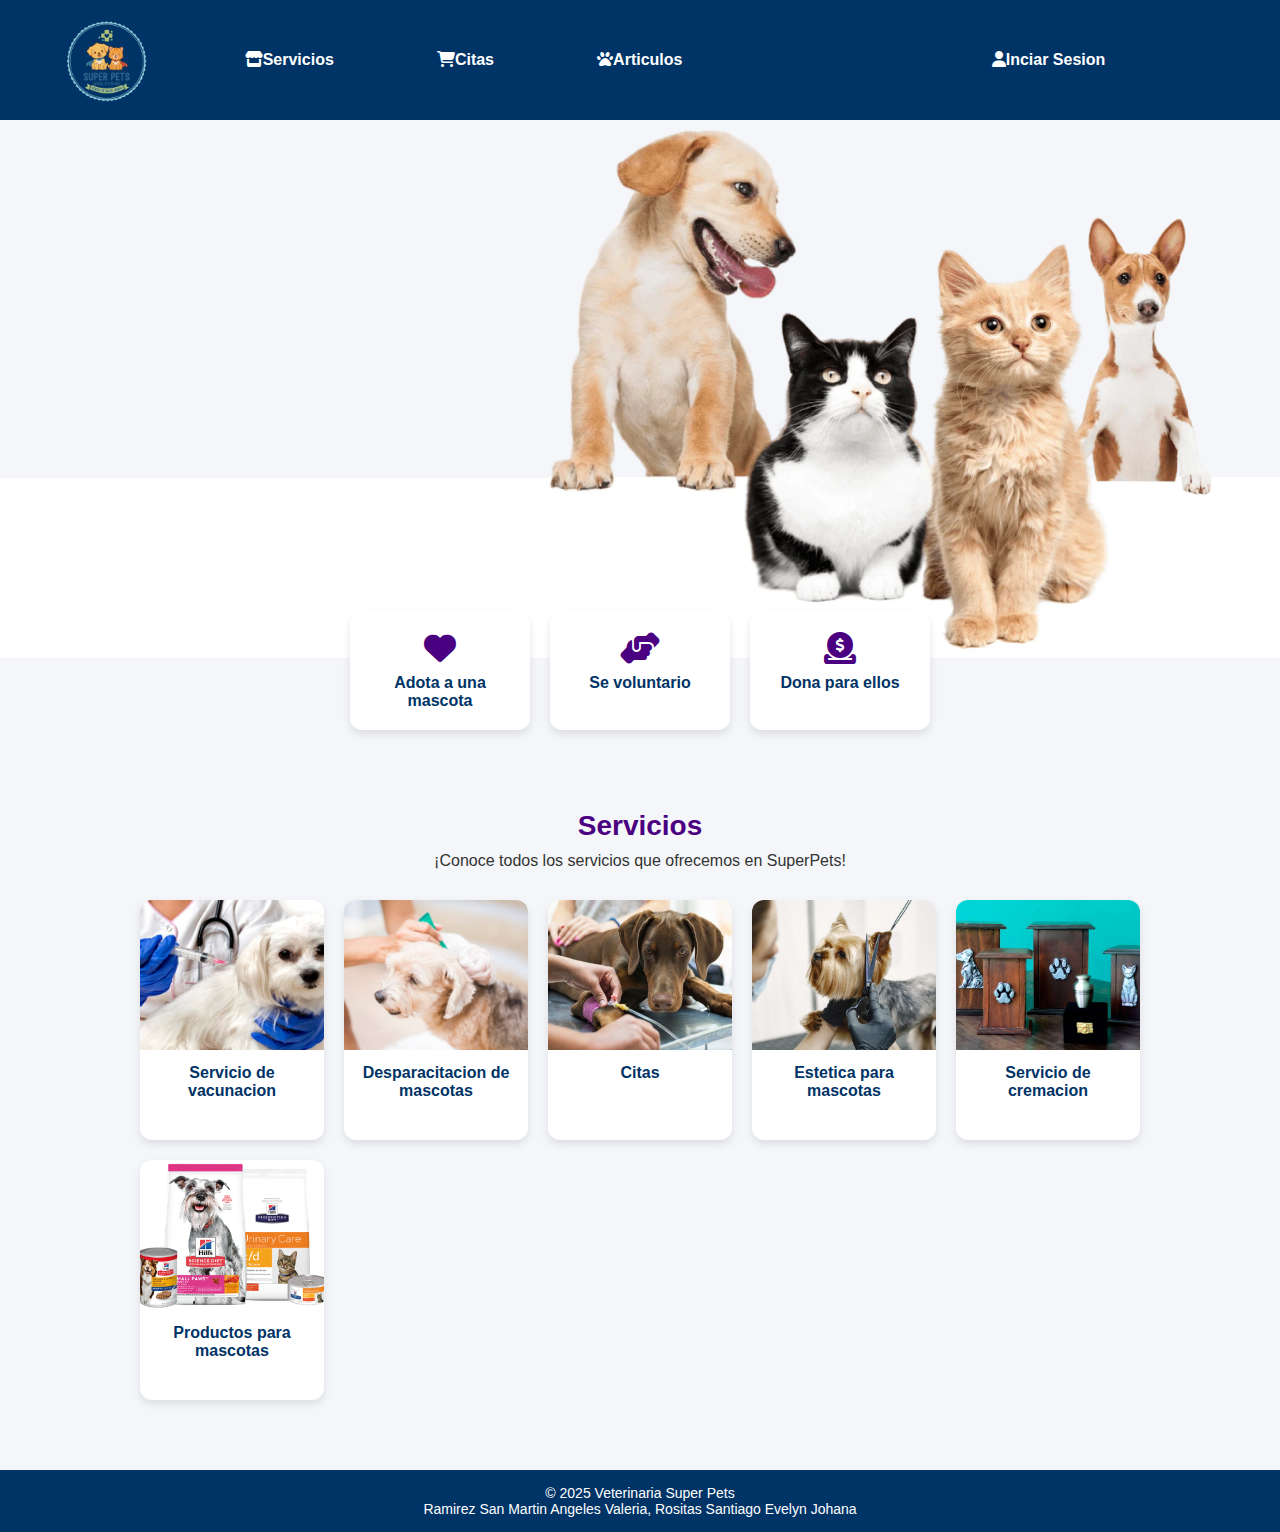
<file: Vista/index.html>
<!DOCTYPE html>
<html lang="es">
<head>
  <meta charset="UTF-8">
  <meta name="viewport" content="width=device-width, initial-scale=1.0">
  <title>Find Your Pet</title>
 <link rel="stylesheet" href="../Vista/CSS/index.css">
 <link rel="stylesheet" href= "https://cdnjs.cloudflare.com/ajax/libs/font-awesome/6.4.0/css/all.min.css">    
</head>
<body>

<!-- HEADER HERO -->
<header class="hero">
  <nav class="navbar">
<img src="../Vista/Imagenes/logo-sf.png" class="logo">
      <a href="../Vista/Paginas html/Servicios.html"><i class="fa-solid fa-store"></i>Servicios</a>
      <a href="../Vista/Paginas html/Citas.html"><i class="fa-solid fa-cart-shopping"></i>Citas</a>
      <a href="../Vista/Paginas html/Articulos.html"><i class="fa-solid fa-paw"></i>Articulos</a>   
      <a></a>
      <a></a>
      <a href="../Vista/Paginas html/sesion.html"><i class="fa-solid fa-user"></i>Inciar Sesion</a>
      <a></a>
  </nav>
</header>
<div>
 <img src="../Vista/Imagenes/sanivet-intro-1.jpg" class="banner"> 
</div>

<!-- ACTION CARDS -->
<section class="actions">
  <div class="action-card">
    <i class="fas fa-heart"></i>
    <p>Adota a una mascota</p>
  </div>
  <div class="action-card">
    <i class="fas fa-hands-helping"></i>
    <p>Se voluntario</p>
  </div>
  <div class="action-card">
    <i class="fas fa-donate"></i>
    <p>Dona para ellos</p>
  </div>
</section>

<!-- PET LIST -->
<section class="pets">
  <h2>Servicios</h2>
  <p>¡Conoce todos los servicios que ofrecemos en SuperPets!</p>
  <div class="pet-grid">
    <div class="pet-card"><img src="Imagenes/vacunacion.jpg"><p>Servicio de vacunacion</p></div>
    <div class="pet-card"><img src="Imagenes/desparasitacion.jpg"><p>Desparacitacion de mascotas</p></div>
    <div class="pet-card"><img src="Imagenes/citas.jpeg"><p>Citas</p></div>
    <div class="pet-card"><img src="Imagenes/estetica.jpg"><p>Estetica para mascotas</p></div>
    <div class="pet-card"><img src="Imagenes/cremacion.jpg"><p>Servicio de cremacion</p></div>
    <div class="pet-card"><img src="Imagenes/productos.png"><p>Productos para mascotas</p></div>
  </div>
</section>



<!-- FOOTER -->
<footer>

      <p>&copy; 2025 Veterinaria Super Pets</p>
   <p>Ramirez San Martin Angeles Valeria, Rositas Santiago Evelyn Johana</p>
    
  
</footer>



</body>
</html>
</file>
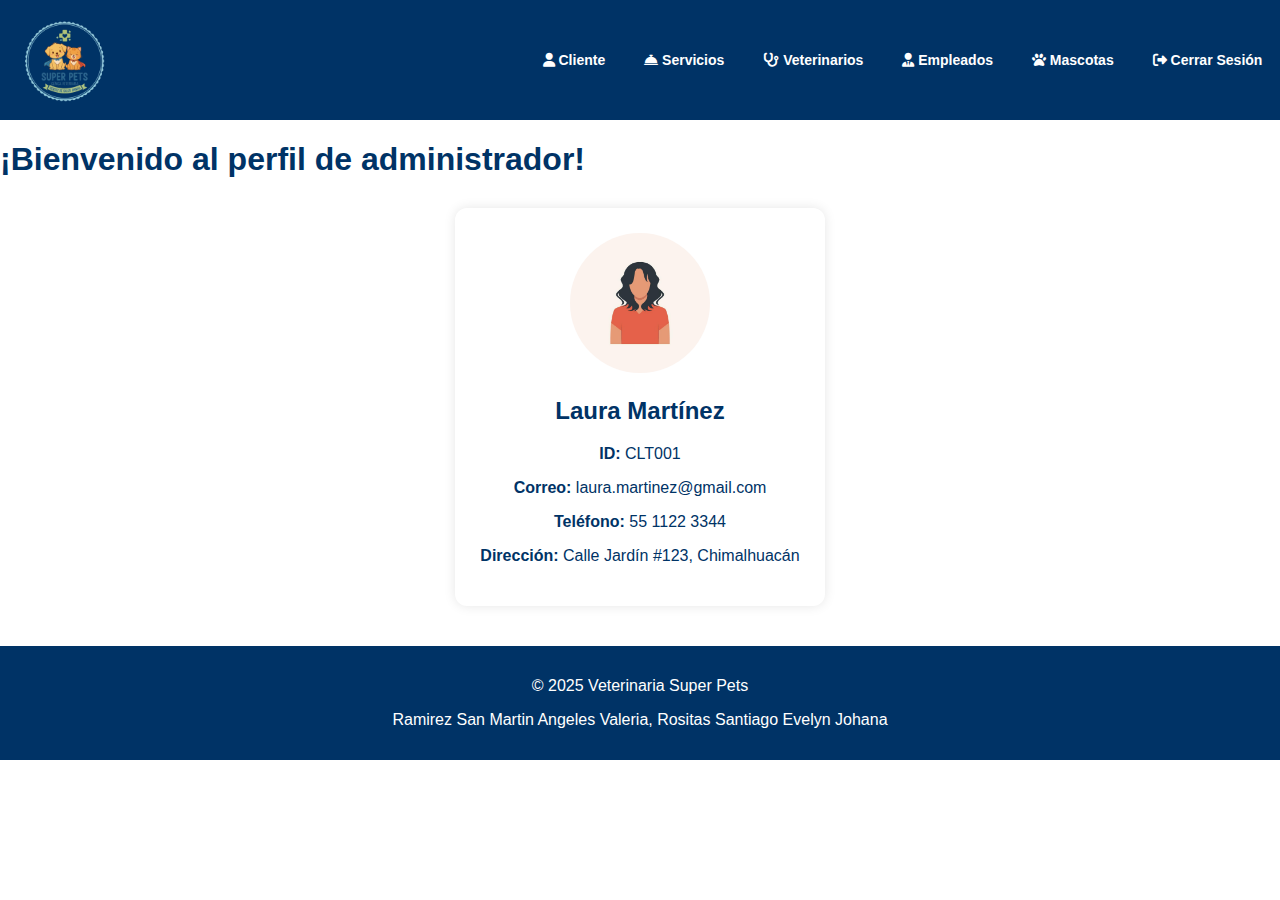
<file: Vista/Paginas html/administrador.html>
<!DOCTYPE html>
<html lang="es">
<head>
  <meta charset="UTF-8">
  <meta name="viewport" content="width=device-width, initial-scale=1.0">
  <title>Perfil Administrador</title>

  <!-- CSS SEPARADO -->
  <link rel="stylesheet" href="../CSS/administrador.css">

  <!-- ICONOS -->
  <link rel="stylesheet" href="https://cdnjs.cloudflare.com/ajax/libs/font-awesome/6.4.0/css/all.min.css">    
</head>
<body>

<!-- NAVBAR -->
<header>
  <nav class="navbar">
    <div class="menu-icon" onclick="toggleMenu()">
      <i class="fas fa-bars"></i>
    </div>
    
    <img src="../Imagenes/logo-sf.png" class="logo">

    <div class="nav-links" id="menu">
      <a href="../codigos php/mantener_cliente.php" target="_blank"><i class="fas fa-user"></i> Cliente</a>
      <a href="../codigos php/mantener_servicio.php" target="_blank"><i class="fas fa-concierge-bell"></i> Servicios</a>
      <a href="../codigos php/mantener_veterinario.php" target="_blank"><i class="fas fa-stethoscope"></i> Veterinarios</a>
      <a href="../codigos php/mantener_empleado.php" target="_blank"><i class="fas fa-user-tie"></i> Empleados</a>
      <a href="../codigos php/mantener_mascota.php" target="_blank"><i class="fa-solid fa-paw"></i> Mascotas</a>
      <a href="sesion.html" target="_blank"><i class="fa-solid fa-right-from-bracket"></i> Cerrar Sesión</a>
    </div>
  </nav>
</header>

<!-- HERO -->
<section class="hero">
  <h1>¡Bienvenido al perfil de administrador!</h1>
</section>



<!-- PERFIL ADMIN -->
<main class="profile-container">
  <div class="profile-card">
    <img src="../Imagenes/perfil.jpg" alt="Foto del cliente">
    <h2>Laura Martínez</h2>
    <p><strong>ID:</strong> CLT001</p>
    <p><strong>Correo:</strong> laura.martinez@gmail.com</p>
    <p><strong>Teléfono:</strong> 55 1122 3344</p>
    <p><strong>Dirección:</strong> Calle Jardín #123, Chimalhuacán</p>
  </div>
</main>

<!-- FOOTER -->
<footer>
  <p>&copy; 2025 Veterinaria Super Pets</p>
  <p>Ramirez San Martin Angeles Valeria, Rositas Santiago Evelyn Johana</p>
</footer>



<script>
  function toggleMenu() {
    const menu = document.getElementById('menu');
    menu.classList.toggle('active');
  }

</script>

</body>
</html>
</file>
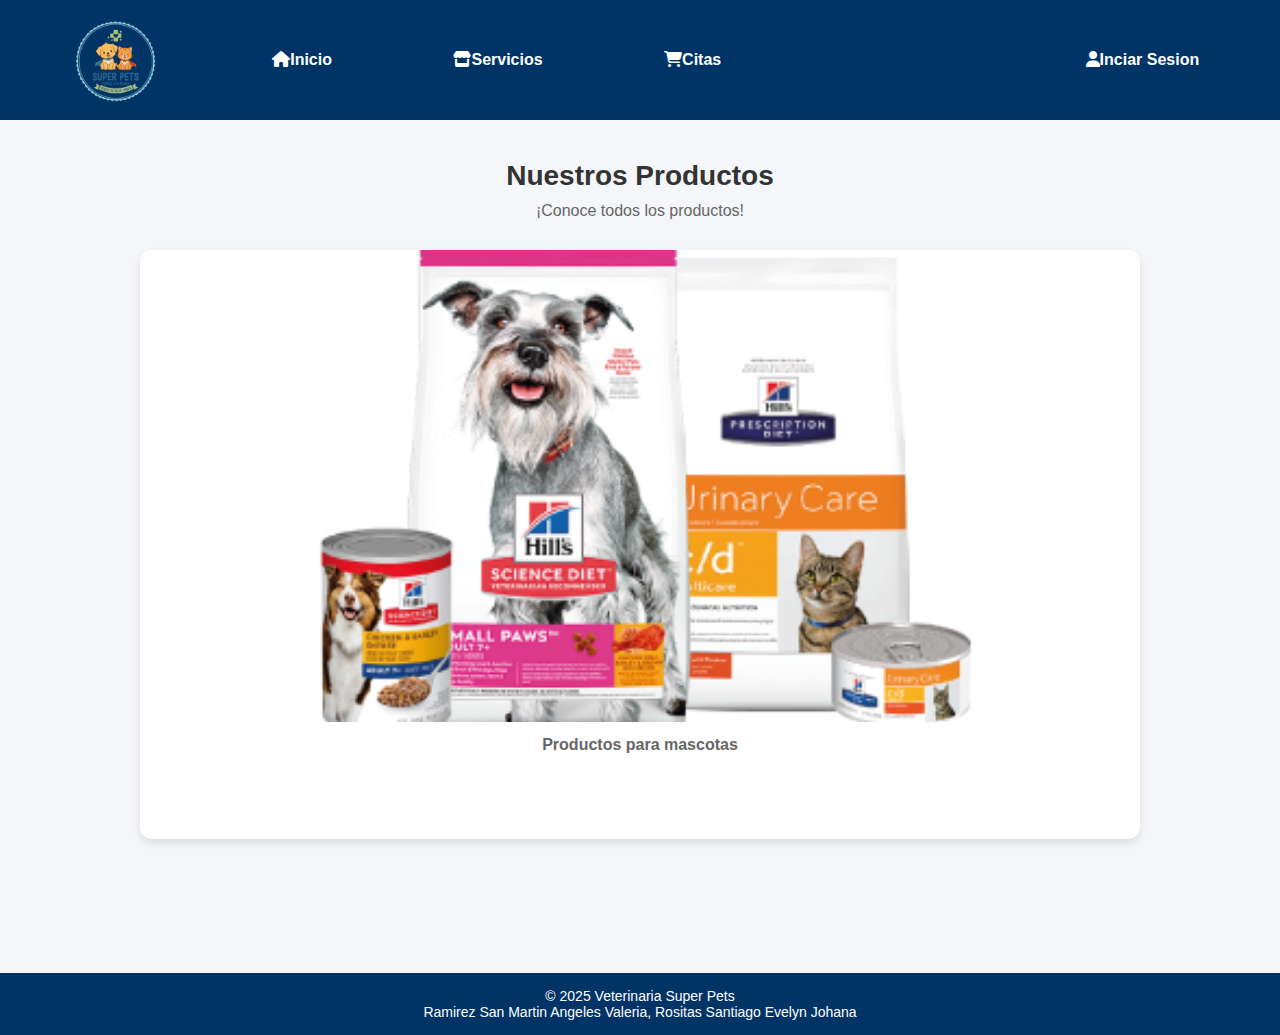
<file: Vista/Paginas html/Articulos.html>
<!DOCTYPE html>
<html lang="es">
<head>
  <meta charset="UTF-8">
  <meta name="viewport" content="width=device-width, initial-scale=1.0">
  <title>Find Your Pet</title>
 <link rel="stylesheet" href="../CSS/BarraNav.css">
 <link rel="stylesheet" href= "https://cdnjs.cloudflare.com/ajax/libs/font-awesome/6.4.0/css/all.min.css">    
</head>
<body>



<header class="hero">
  <nav class="navbar">
    <img src="../Imagenes/logo-sf.png" class="logo">
      <a href="../index.html"><i class="fa-solid fa-house"></i>Inicio</a>
      <a href="Servicios.html"><i class="fa-solid fa-store"></i>Servicios</a>
      <a href="Citas.html"><i class="fa-solid fa-cart-shopping"></i>Citas</a>
      <a></a>
      <a></a>
      <a href="sesion.html"><i class="fa-solid fa-user"></i>Inciar Sesion</a>
  </nav>
</header>


<section class="pets">
  <h2>Nuestros Productos</h2>
  <p>¡Conoce todos los productos!</p>
  <div class="pet-grid">
    <div class="pet-card"><img src="../Imagenes/productos.png"><p>Productos para mascotas</p></div>
    </div>
</section>

<br>
<br>
<br>


<footer>

      <p>&copy; 2025 Veterinaria Super Pets</p>
   <p>Ramirez San Martin Angeles Valeria, Rositas Santiago Evelyn Johana</p>
    
  
</footer>

</body>
</html>
</file>
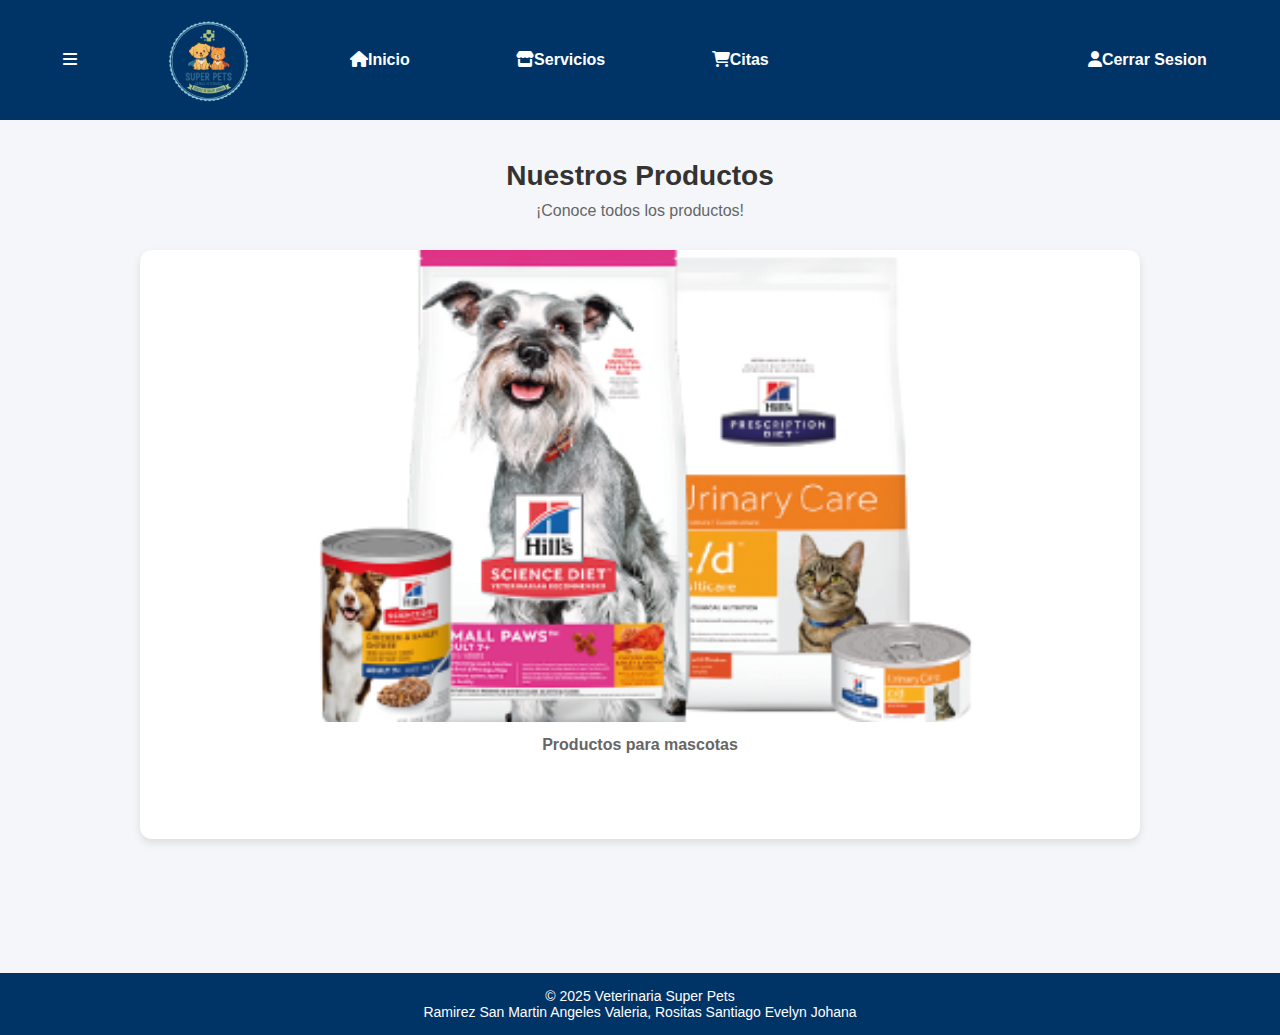
<file: Vista/Paginas html/Articulos_Cliente.html>
<!DOCTYPE html>
<html lang="es">
<head>
  <meta charset="UTF-8">
  <meta name="viewport" content="width=device-width, initial-scale=1.0">
  <title>Find Your Pet</title>
 <link rel="stylesheet" href="../CSS/BarraNav.css">
 <link rel="stylesheet" href= "https://cdnjs.cloudflare.com/ajax/libs/font-awesome/6.4.0/css/all.min.css">    
</head>
<body>



<header class="hero">
  <nav class="navbar">

     <div class="menu-icon" onclick="toggleMenu()">
      <i class="fas fa-bars"></i>
    </div>
   
    <img src="../Imagenes/logo-sf.png" class="logo">

      <a href="../cliente/perfil_cliente.php"><i class="fa-solid fa-house"></i>Inicio</a>
      <a href="../Paginas html/Servicios_Cliente.html"><i class="fa-solid fa-store"></i>Servicios</a>
      <a href="../Paginas html/Citas_Cliente.html"><i class="fa-solid fa-cart-shopping"></i>Citas</a>
      <a></a>
      <a></a>
      <a href="../Paginas html/sesion.html"><i class="fa-solid fa-user"></i>Cerrar Sesion</a>
  </nav>
</header>


<section class="pets">
  <h2>Nuestros Productos</h2>
  <p>¡Conoce todos los productos!</p>
  <div class="pet-grid">
    <div class="pet-card"><img src="../Imagenes/productos.png"><p>Productos para mascotas</p></div>
    </div>
</section>

<br>
<br>
<br>


<footer>

      <p>&copy; 2025 Veterinaria Super Pets</p>
   <p>Ramirez San Martin Angeles Valeria, Rositas Santiago Evelyn Johana</p>
    
  
</footer>

<script>
  function toggleMenu() {
    const menu = document.getElementById('menu');
    menu.classList.toggle('active');
  }
</script>

</body>
</html>
</file>
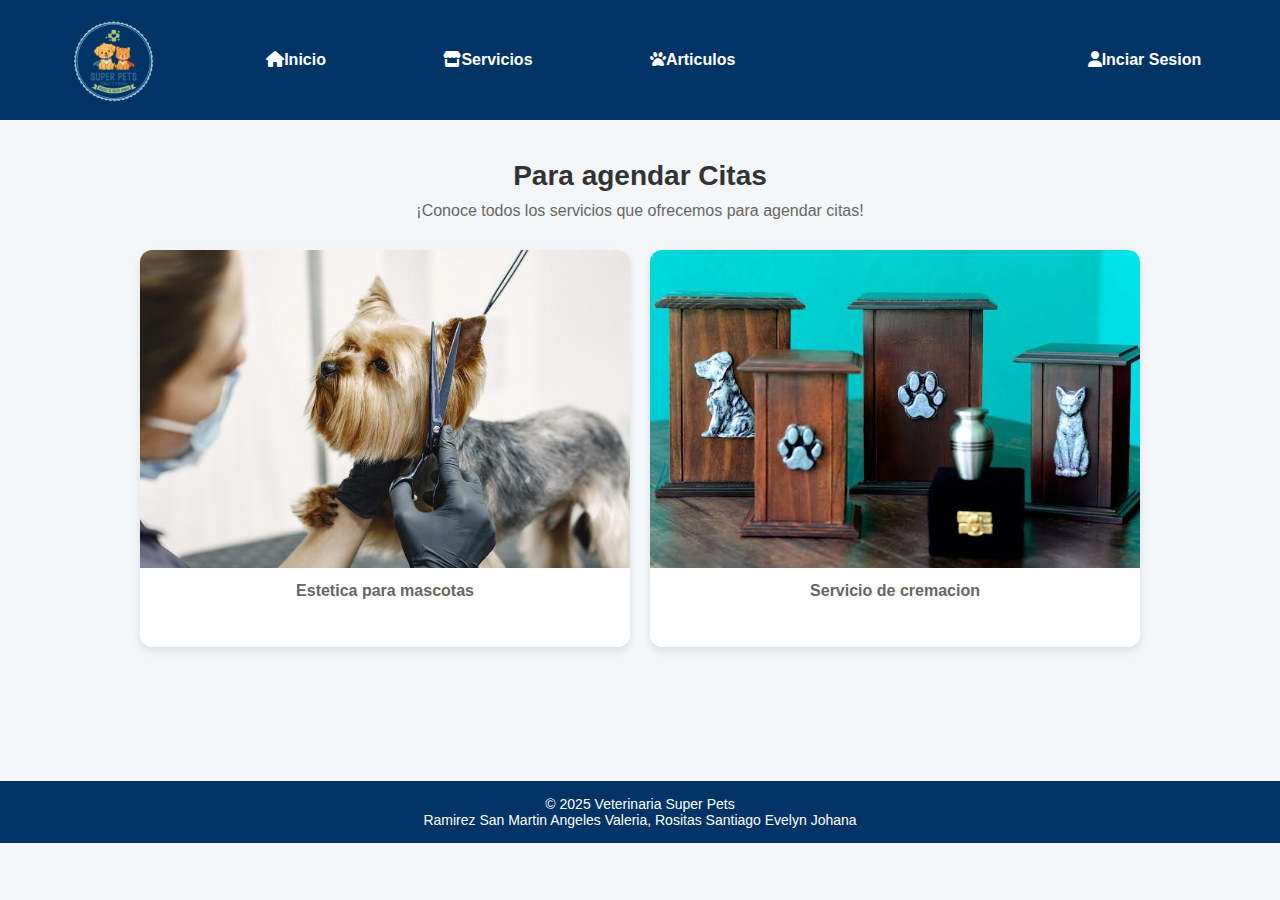
<file: Vista/Paginas html/Citas.html>
<!DOCTYPE html>
<html lang="es">
<head>
  <meta charset="UTF-8">
  <meta name="viewport" content="width=device-width, initial-scale=1.0">
  <title>Find Your Pet</title>
 <link rel="stylesheet" href="../CSS/BarraNav.css">
 <link rel="stylesheet" href= "https://cdnjs.cloudflare.com/ajax/libs/font-awesome/6.4.0/css/all.min.css">    
</head>
<body>
  

<header class="hero">
  <nav class="navbar">
    <img src="../Imagenes/logo-sf.png" class="logo">
      <a href="../index.html"><i class="fa-solid fa-house"></i>Inicio</a>
      <a href="Servicios.html"><i class="fa-solid fa-store"></i>Servicios</a>
      <a href="Articulos.html"><i class="fa-solid fa-paw"></i>Articulos</a>   
      <a></a>
      <a></a>
      <a href="sesion.html"><i class="fa-solid fa-user"></i>Inciar Sesion</a>
  </nav>
</header>


<section class="pets">
  <h2>Para agendar Citas</h2>
  <p>¡Conoce todos los servicios que ofrecemos para agendar citas!</p>
  <div class="pet-grid">
    <div class="pet-card"><img src="../Imagenes/estetica.jpg"><p>Estetica para mascotas</p></div>
     <div class="pet-card"><img src="../Imagenes/cremacion.jpg"><p>Servicio de cremacion</p></div>
    </div>
</section>

<br>
<br>
<br>


<footer>

      <p>&copy; 2025 Veterinaria Super Pets</p>
   <p>Ramirez San Martin Angeles Valeria, Rositas Santiago Evelyn Johana</p>
    
  
</footer>

</body>
</html>
</file>
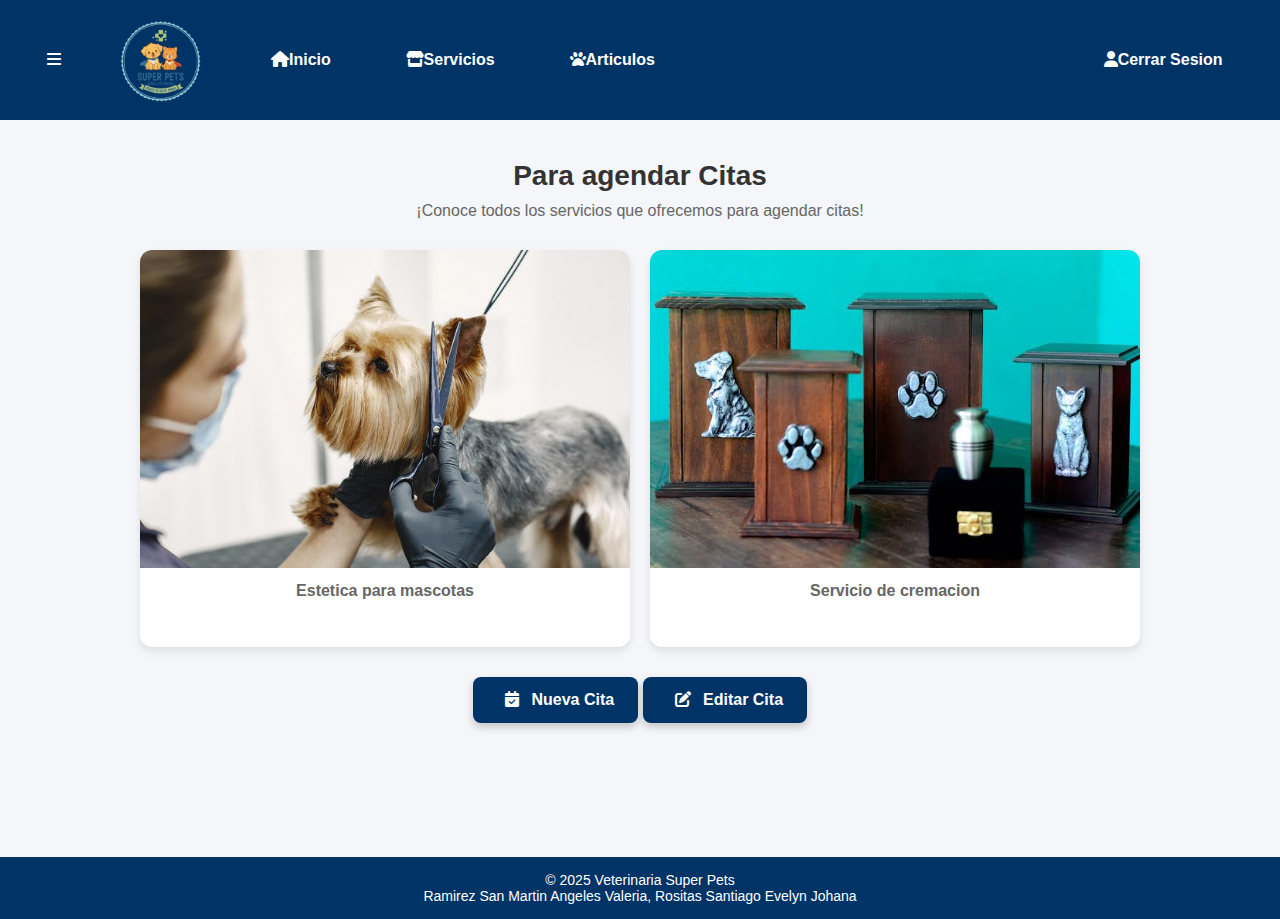
<file: Vista/Paginas html/Citas_Cliente.html>
<!DOCTYPE html>
<html lang="es">
<head>
  <meta charset="UTF-8">
  <meta name="viewport" content="width=device-width, initial-scale=1.0">
  <title>Find Your Pet</title>
 <link rel="stylesheet" href="../CSS/BarraNav.css">
 <link rel="stylesheet" href= "https://cdnjs.cloudflare.com/ajax/libs/font-awesome/6.4.0/css/all.min.css">    
</head>
<body>
  

<header class="hero">
  <nav class="navbar">

     <div class="menu-icon" onclick="toggleMenu()">
      <i class="fas fa-bars"></i>
    </div>
   
    <img src="../Imagenes/logo-sf.png" class="logo">

      <a href="../cliente/perfil_cliente.php"><i class="fa-solid fa-house"></i>Inicio</a>
      <a href="../Paginas html/Servicios_Cliente.html"><i class="fa-solid fa-store"></i>Servicios</a>
      <a href="../Paginas html/Articulos_Cliente.html"><i class="fa-solid fa-paw"></i>Articulos</a>   
      <a></a>
      <a></a>
       <a></a>
      <a></a>
       <a></a>
      <a href="../Paginas html/sesion.html"><i class="fa-solid fa-user"></i>Cerrar Sesion</a>
  </nav>
</header>


<section class="pets">
  <h2>Para agendar Citas</h2>
  <p>¡Conoce todos los servicios que ofrecemos para agendar citas!</p>
  <div class="pet-grid">
    <div class="pet-card"><img src="../Imagenes/estetica.jpg"><p>Estetica para mascotas</p></div>
     <div class="pet-card"><img src="../Imagenes/cremacion.jpg"><p>Servicio de cremacion</p></div>
    </div>

    
  <!-- Botón Agendar Cita -->
  <div class="agendar-cita">
    <a href="../cliente/agendar_cita.php" class="agendar" ><i class="fa-solid fa-calendar-check"></i> Nueva Cita
    </a>

     <a href="../cliente/lista_citas.php" class="editar" ><i class='fas fa-edit'></i> Editar Cita
    </a>

      
  </div>
  

</section>

<br>
<br>
<br>


<footer>

      <p>&copy; 2025 Veterinaria Super Pets</p>
   <p>Ramirez San Martin Angeles Valeria, Rositas Santiago Evelyn Johana</p>
    
  
</footer>

<script>
  function toggleMenu() {
    const menu = document.getElementById('menu');
    menu.classList.toggle('active');
  }
</script>

</body>
</html>
</file>
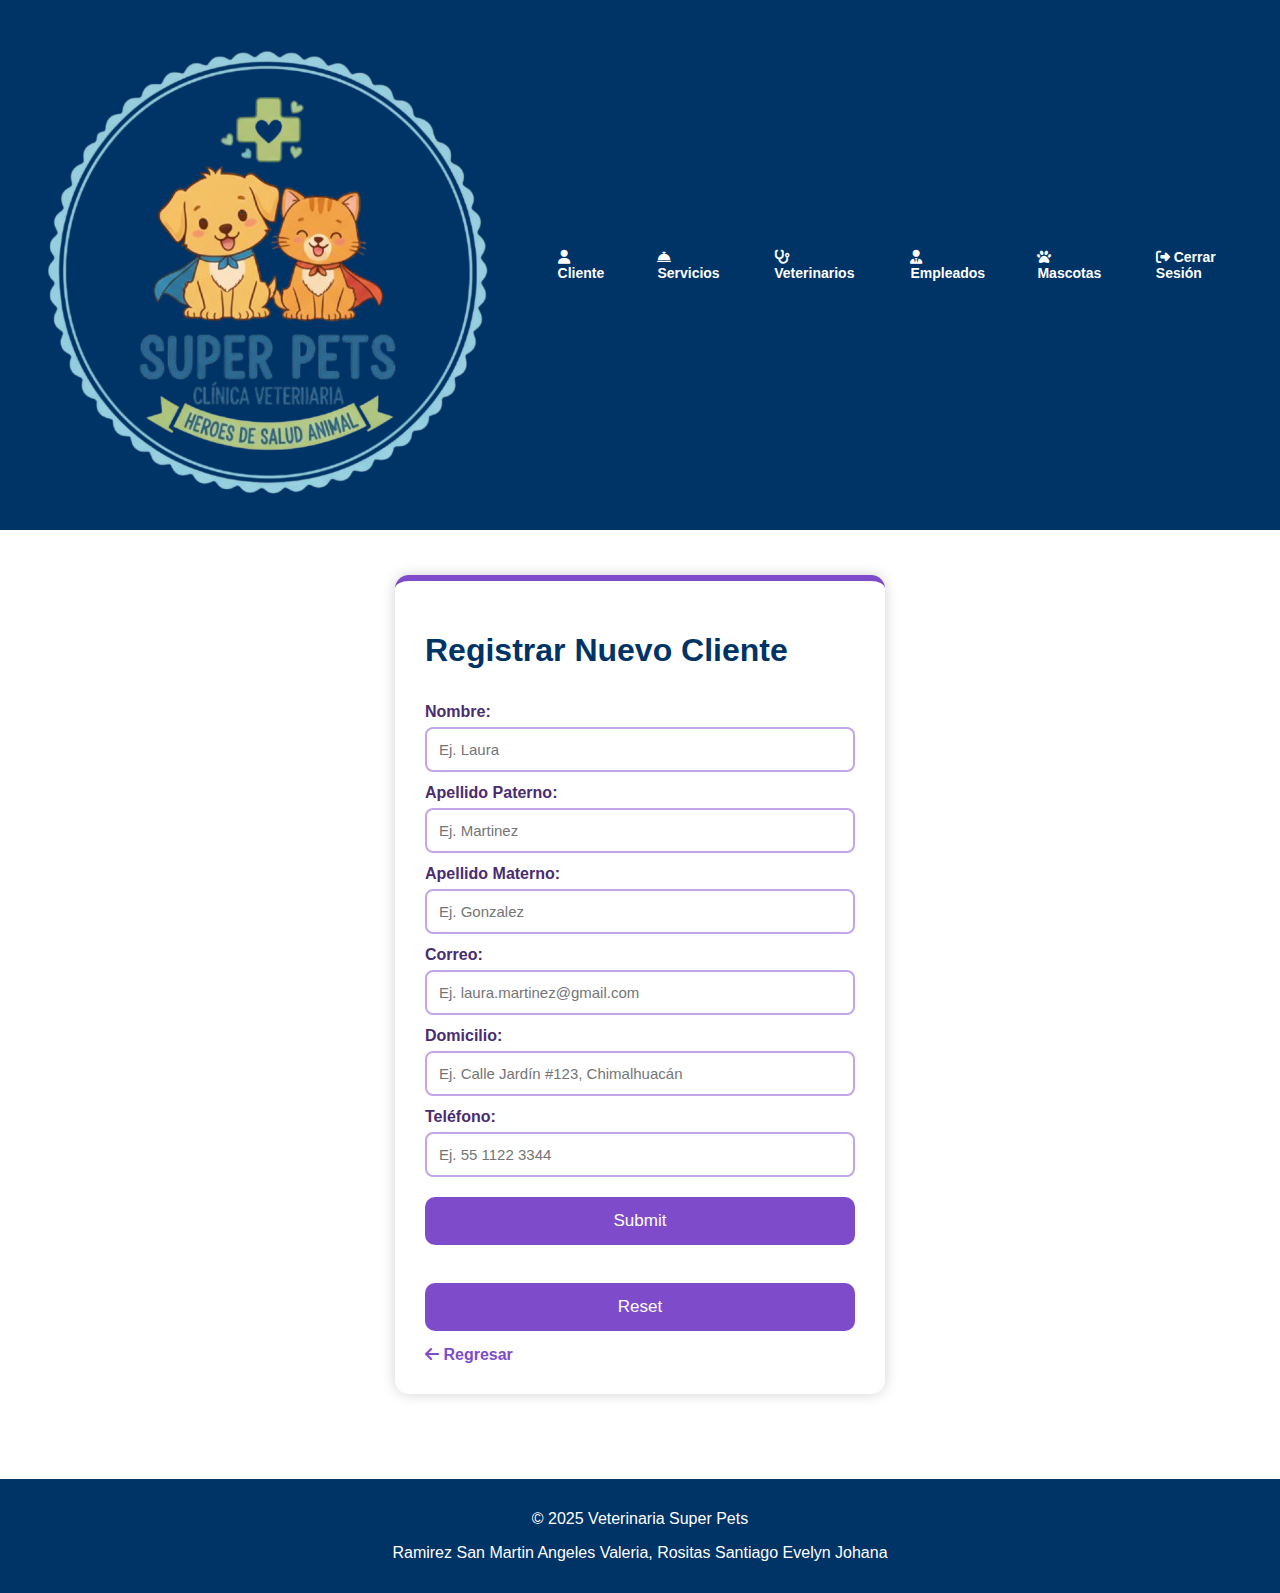
<file: Vista/Paginas html/cliente.html>
<!DOCTYPE html>
<html lang="es">
<head>
  <meta charset="UTF-8">
  <meta name="viewport" content="width=device-width, initial-scale=1.0">
  <title>Perfil Cliente</title>
 <link rel="stylesheet" href="../CSS/agregar.css">
 <link rel="stylesheet" href= "https://cdnjs.cloudflare.com/ajax/libs/font-awesome/6.4.0/css/all.min.css">
</head>
<body>
<header>
  <nav class="navbar">
    <div class="menu-icon" onclick="toggleMenu()">
      <i class="fas fa-bars"></i>
    </div>
    
    <img src="../Imagenes/logo-sf.png">

     <div class="nav-links" id="menu">
      <a href="../codigos php/mantener_cliente.php" target="_blank"><i class="fas fa-user"></i> Cliente</a>
      <a href="../codigos php/mantener_servicio.php" target="_blank"><i class="fas fa-concierge-bell"></i> Servicios</a>
      <a href="../codigos php/mantener_veterinario.php" target="_blank"><i class="fas fa-stethoscope"></i> Veterinarios</a>
      <a href="../codigos php/mantener_empleado.php" target="_blank"><i class="fas fa-user-tie"></i> Empleados</a>
      <a href="../codigos php/mantener_mascota.php" target="_blank"><i class="fa-solid fa-paw"></i> Mascotas</a>
      <a href="sesion.html" target="_blank"><i class="fa-solid fa-right-from-bracket"></i> Cerrar Sesión</a>
    </div>
  </nav>
</header>


<main class="profile-container">
  <div class="profile-card">
    <h1>Registrar Nuevo Cliente</h1>
    <form method="post" action="../codigos php/guardar_cliente.php" class="clientes">
      
        <label for="nombre">Nombre:</label>
        <input type="text" id="nombre" name="nombre" placeholder="Ej. Laura" required>
      
     
        <label for="apellido_p">Apellido Paterno:</label>
        <input type="text" id="apellido_p" name="apellido_P" placeholder="Ej. Martinez" required>
      
     
        <label for="apellido_M">Apellido Materno:</label>
        <input type="text" id="apellido_M" name="apellido_M" placeholder="Ej. Gonzalez" required>
      
   
        <label for="correo">Correo:</label>
        <input type="email" id="correo" name="correo" placeholder="Ej. laura.martinez@gmail.com" required>
 

        <label for="domicilio">Domicilio:</label>
        <input type="text" id="domicilio" name="domicilio" placeholder="Ej. Calle Jardín #123, Chimalhuacán" required>
 
    
        <label for="telefono">Teléfono:</label>
        <input type="text" id="telefono" name="telefono" placeholder="Ej. 55 1122 3344" required>

     <input type="submit" name="guardar"></input>
        <br>
        <input type="reset">
         <div class="regresar">
            <a href="../codigos php/mantener_cliente.php"><i class="fas fa-arrow-left"></i> Regresar</a>

    </form>
  </div>
</main>

<footer>
      <p>&copy; 2025 Veterinaria Super Pets</p>
   <p>Ramirez San Martin Angeles Valeria, Rositas Santiago Evelyn Johana</p>
    
</footer>


<script>
  function toggleMenu() {
    const menu = document.getElementById('menu');
    menu.classList.toggle('active');
  }

</script>

</body>
</html>
</file>
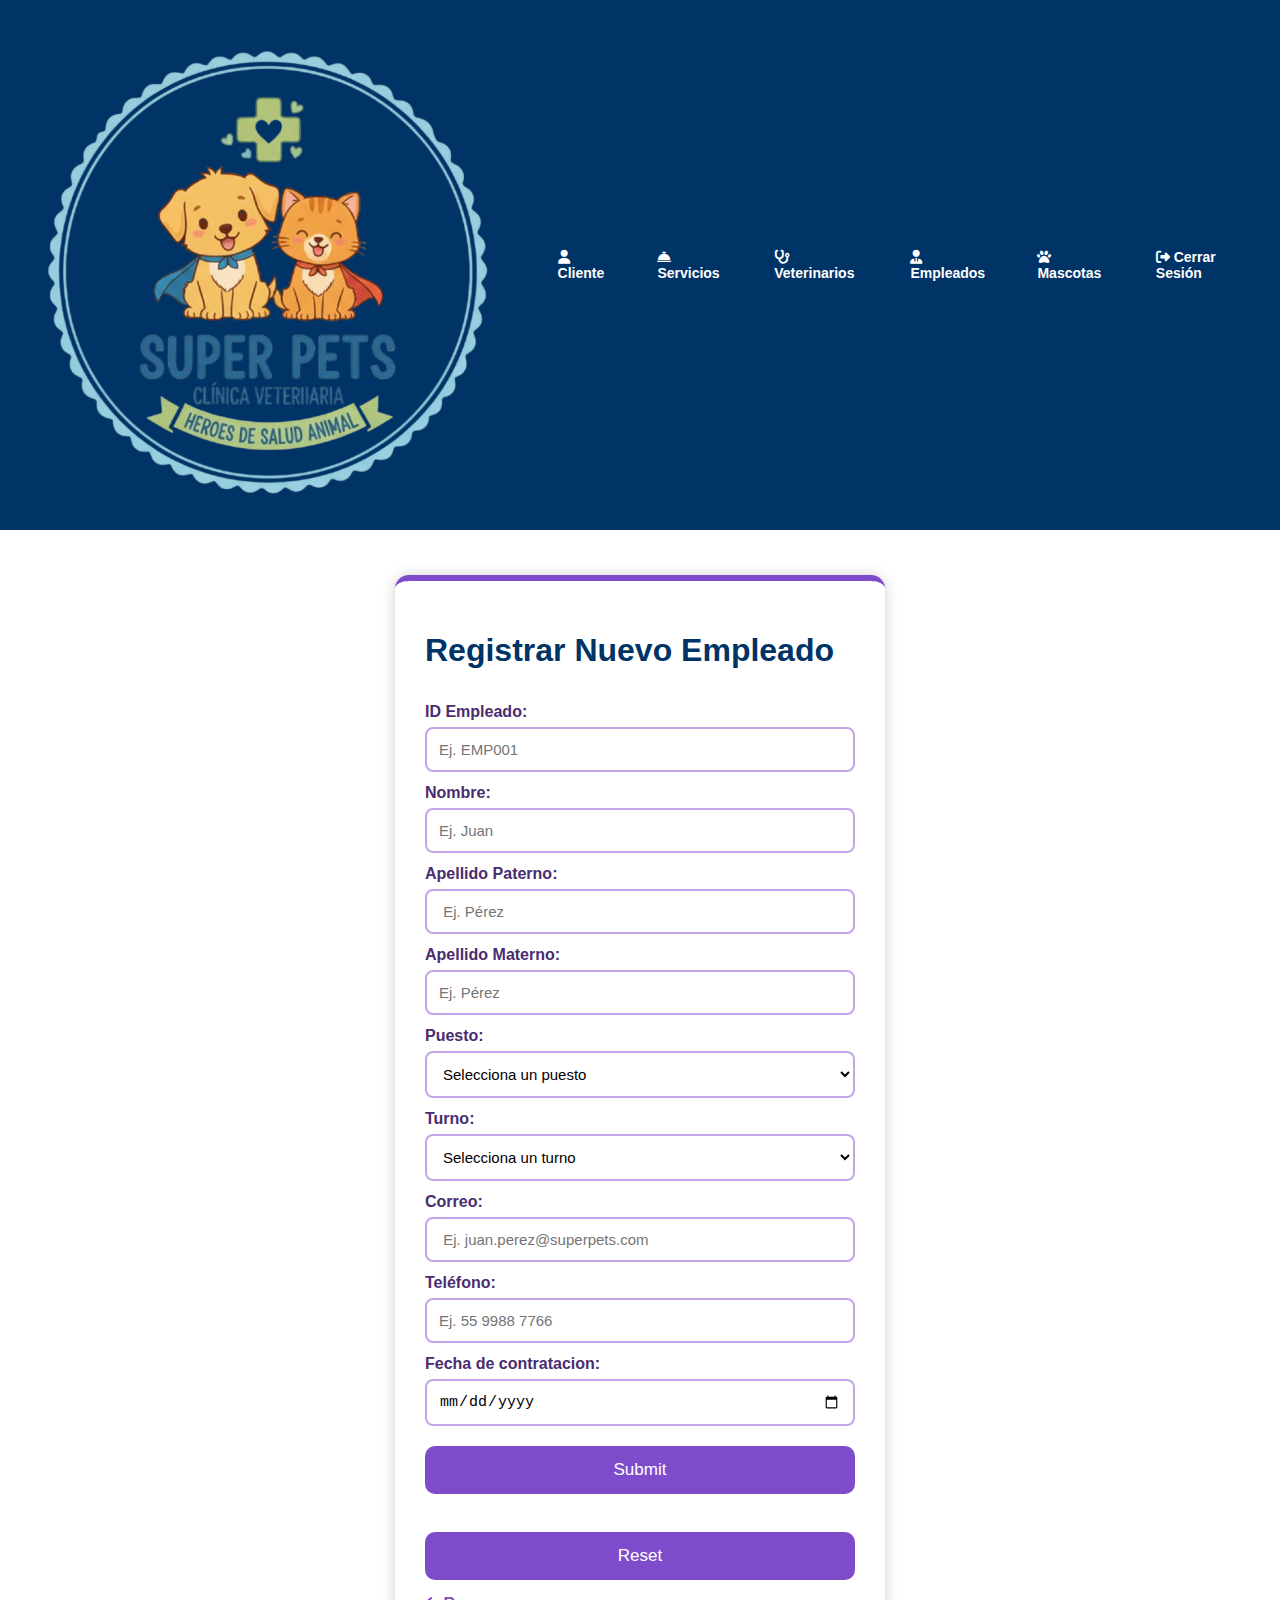
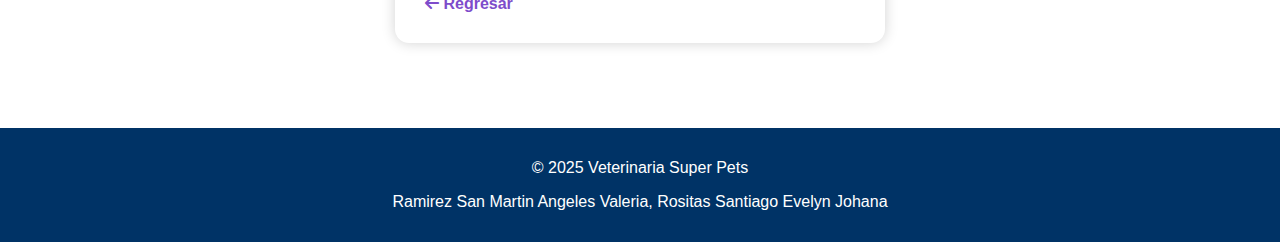
<file: Vista/Paginas html/Empleado.html>
<!DOCTYPE html>
<html lang="es">
<head>
  <meta charset="UTF-8">
  <meta name="viewport" content="width=device-width, initial-scale=1.0">
  <title>Perfil Empleado</title>
 <link rel="stylesheet" href="../CSS/agregar.css">
 <link rel="stylesheet" href= "https://cdnjs.cloudflare.com/ajax/libs/font-awesome/6.4.0/css/all.min.css">
</head>
<body>
<header>
  <nav class="navbar">
    <div class="menu-icon" onclick="toggleMenu()">
      <i class="fas fa-bars"></i>
    </div>
    
    <img src="../Imagenes/logo-sf.png">

    <div class="nav-links" id="menu">
      <a href="../codigos php/mantener_cliente.php" target="_blank"><i class="fas fa-user"></i> Cliente</a>
      <a href="../codigos php/mantener_servicio.php" target="_blank"><i class="fas fa-concierge-bell"></i> Servicios</a>
      <a href="../codigos php/mantener_veterinario.php" target="_blank"><i class="fas fa-stethoscope"></i> Veterinarios</a>
      <a href="../codigos php/mantener_empleado.php" target="_blank"><i class="fas fa-user-tie"></i> Empleados</a>
      <a href="../codigos php/mantener_mascota.php" target="_blank"><i class="fa-solid fa-paw"></i> Mascotas</a>
      <a href="sesion.html" target="_blank"><i class="fa-solid fa-right-from-bracket"></i> Cerrar Sesión</a>
    </div>
  </nav>
</header>
<main class="profile-container">
  <div class="profile-card">
    <h1>Registrar Nuevo Empleado</h1>

    <form method="post" action="../codigos php/guardar_empleados.php" >
      
        <label for="id">ID Empleado:</label>
        <input type="text" id="id" name="id" placeholder="Ej. EMP001">
     
        <label for="nombre">Nombre:</label>
        <input type="text" id="nombre" name="nombre" placeholder="Ej. Juan ">
   
        <label for="apellido_p">Apellido Paterno:</label>
        <input type="text" id="apellido_p" name="apellido_p" placeholder=" Ej. Pérez">
      
        <label for="apellido_M">Apellido Materno:</label>
        <input type="text" id="apellido_M" name="apellido_M" placeholder="Ej. Pérez">
      
       <label for="puesto">Puesto:</label>
<select id="puesto" name="puesto" required>
    <option value="" disabled selected>Selecciona un puesto</option>
    <option value="Recepcionista">Recepcionista</option>
    <option value="Estilista">Estilista</option>
</select>

<label for="turno">Turno:</label>
<select id="turno" name="turno" required>
    <option value="" disabled selected>Selecciona un turno</option>
    <option value="Matutino">Matutino</option>
    <option value="Vespertino">Vespertino</option>
    <option value="Nocturno">Nocturno</option>
</select>
    
        <label for="correo">Correo:</label>
        <input type="email" id="correo" name="correo" placeholder=" Ej. juan.perez@superpets.com">
   
        <label for="telefono">Teléfono:</label>
        <input type="text" id="telefono" name="telefono" placeholder="Ej. 55 9988 7766">
    
        <label for="fecha">Fecha de contratacion:</label>
        <input type="date" id="fecha" name="fecha" required>
        
    <input type="submit" name="guardar"></input>
        <br>
        <input type="reset">
         <div class="regresar">
            <a href="../codigos php/mantener_empleado.php"><i class="fas fa-arrow-left"></i> Regresar</a>

    </form>

  </div>
</main>

<footer>
      <p>&copy; 2025 Veterinaria Super Pets</p>
   <p>Ramirez San Martin Angeles Valeria, Rositas Santiago Evelyn Johana</p>
    
</footer>

<script>
  function toggleMenu() {
    const menu = document.getElementById('menu');
    menu.classList.toggle('active');
  }

</script>

</body>
</html>
</file>
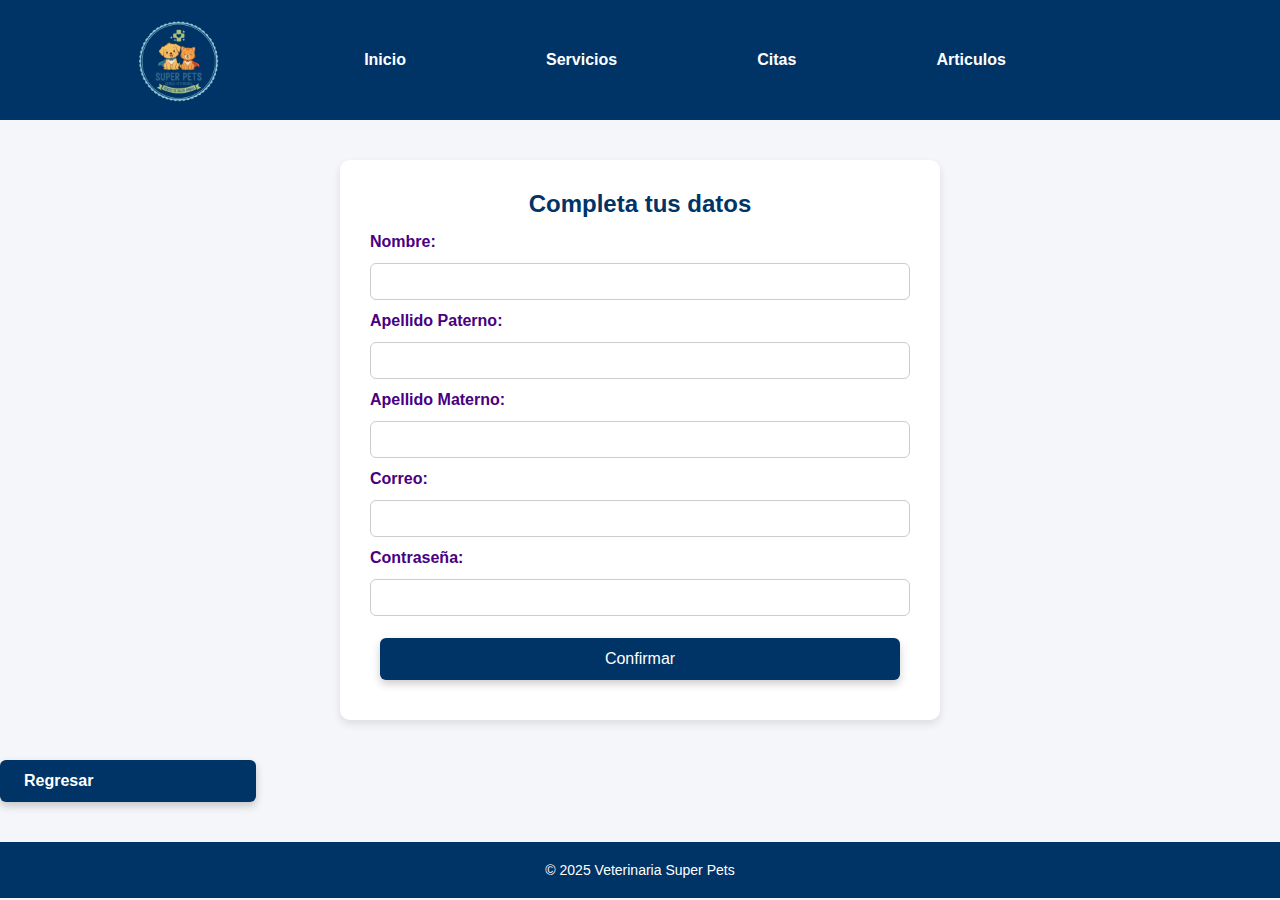
<file: Vista/Paginas html/form_cliente.html>
<!DOCTYPE html>
<html lang="es">
<head>
  <meta charset="UTF-8">
  <meta name="viewport" content="width=device-width, initial-scale=1.0">
  <title>Cliente Existente</title>
  <link rel="stylesheet" href="../CSS/registro.css">
</head>
<body>

<header class="hero">
   <nav class="navbar">
    <img src="../Imagenes/logo-sf.png" class="logo">
       <a href="../index.html"><i class="fa-solid fa-house"></i>Inicio</a>
      <a href="Servicios.html"><i class="fa-solid fa-store"></i>Servicios</a>
      <a href="Citas.html"><i class="fa-solid fa-cart-shopping"></i>Citas</a>
      <a href="Articulos.html"><i class="fa-solid fa-paw"></i>Articulos</a>   
      <a></a>
  </nav>
</header>

<main class="profile-container">
  <div class="profile-card">
    <h2>Completa tus datos</h2>

    <form method="post" action="../codigos php/editar_cliente.php">

      <label for="nombre">Nombre:</label>
      <input type="text" id="nombre" name="nombre" required>

      <label for="apellido_p">Apellido Paterno:</label>
      <input type="text" id="apellido_p" name="apellido_p" required>

      <label for="apellido_M">Apellido Materno:</label>
      <input type="text" id="apellido_M" name="apellido_M" required>

      <label for="correo">Correo:</label>
      <input type="email" id="correo" name="correo" required>

      <label for="contraseña">Contraseña:</label>
      <input type="password" id="contraseña" name="contraseña" required>

      <button type="submit">Confirmar</button>
    </form>
  </div>
</main>


<div class="regresar">
 <a href="Registro.html">Regresar</a>
</div>

<footer>
  <p>&copy; 2025 Veterinaria Super Pets</p>
</footer>

</body>
</html>
</file>
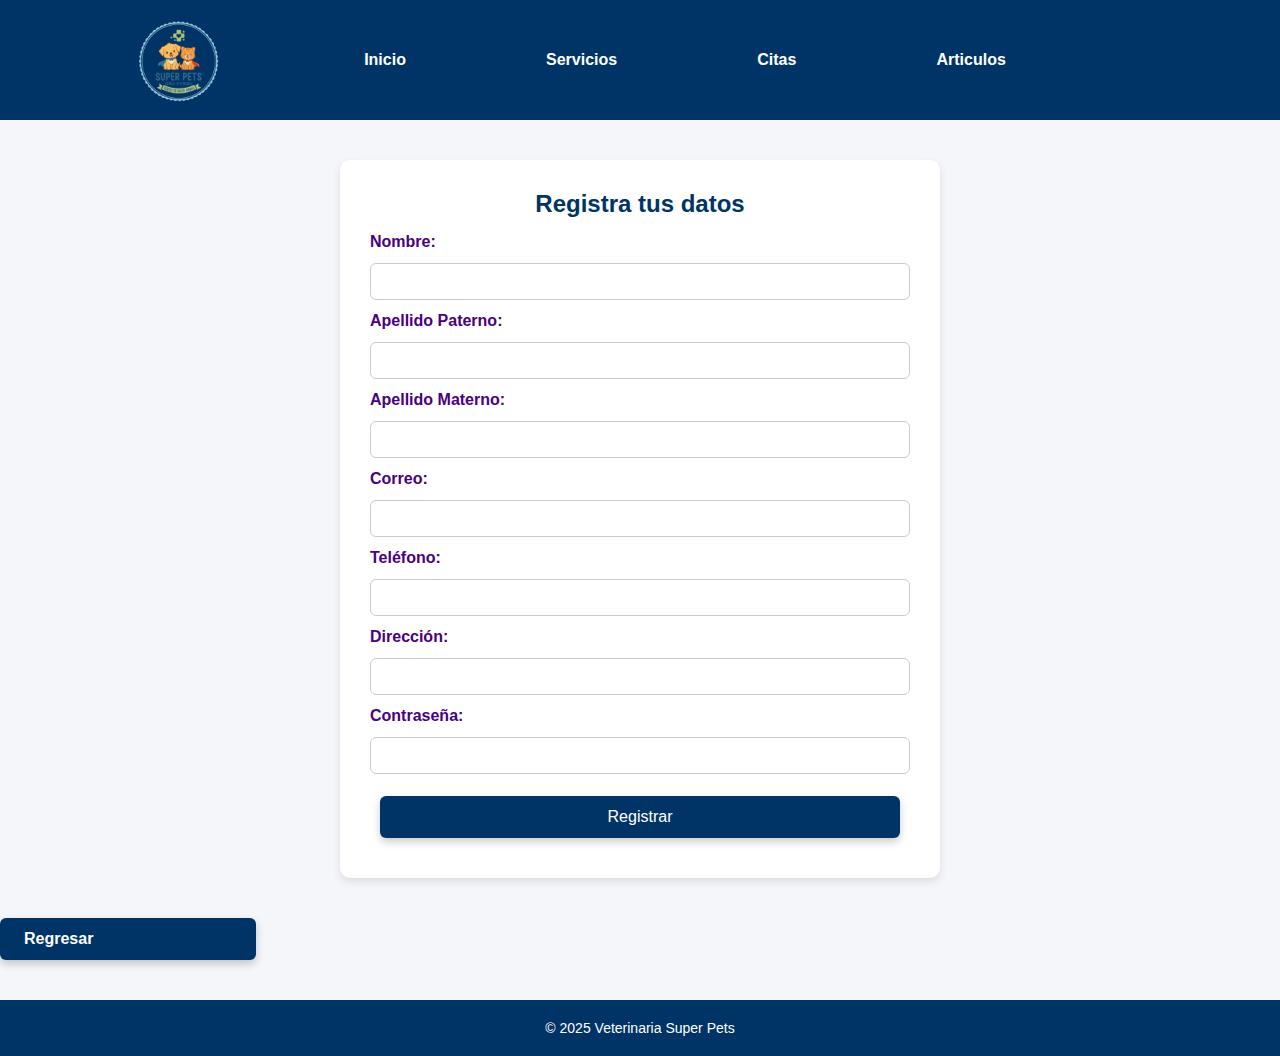
<file: Vista/Paginas html/form_nuevo.html>
<!DOCTYPE html>
<html lang="es">
<head>
  <meta charset="UTF-8">
  <meta name="viewport" content="width=device-width, initial-scale=1.0">
  <title>Nuevo Cliente</title>
  <link rel="stylesheet" href="../CSS/registro.css">
</head>
<body>

<header class="hero">
   <nav class="navbar">
    <img src="../Imagenes/logo-sf.png" class="logo">
       <a href="../index.html"><i class="fa-solid fa-house"></i>Inicio</a>
      <a href="Servicios.html"><i class="fa-solid fa-store"></i>Servicios</a>
      <a href="Citas.html"><i class="fa-solid fa-cart-shopping"></i>Citas</a>
      <a href="Articulos.html"><i class="fa-solid fa-paw"></i>Articulos</a>   
      <a></a>
  </nav>
</header>

<main class="profile-container">
  <div class="profile-card">
    <h2>Registra tus datos</h2>

    <form method="post" action="../codigos php/guardar_cliente.php">

      <label for="nombre_n">Nombre:</label>
      <input type="text" id="nombre_n" name="nombre" required>

      <label for="apellido_p_n">Apellido Paterno:</label>
      <input type="text" id="apellido_p_n" name="apellido_p" required>

      <label for="apellido_M_n">Apellido Materno:</label>
      <input type="text" id="apellido_M_n" name="apellido_M" required>

      <label for="correo_n">Correo:</label>
      <input type="email" id="correo_n" name="correo" required>

      <label for="telefono">Teléfono:</label>
      <input type="text" id="telefono" name="telefono" required>

      <label for="direccion">Dirección:</label>
      <input type="text" id="direccion" name="direccion" required>

      <label for="contraseña_n">Contraseña:</label>
      <input type="password" id="contraseña_n" name="contraseña" required>

      <button type="submit">Registrar</button>
    </form>
  </div>
</main>
<div class="regresar">
 <a href="Registro.html">Regresar</a>
</div>

<footer>
  <p>&copy; 2025 Veterinaria Super Pets</p>
</footer>

</body>
</html>
</file>
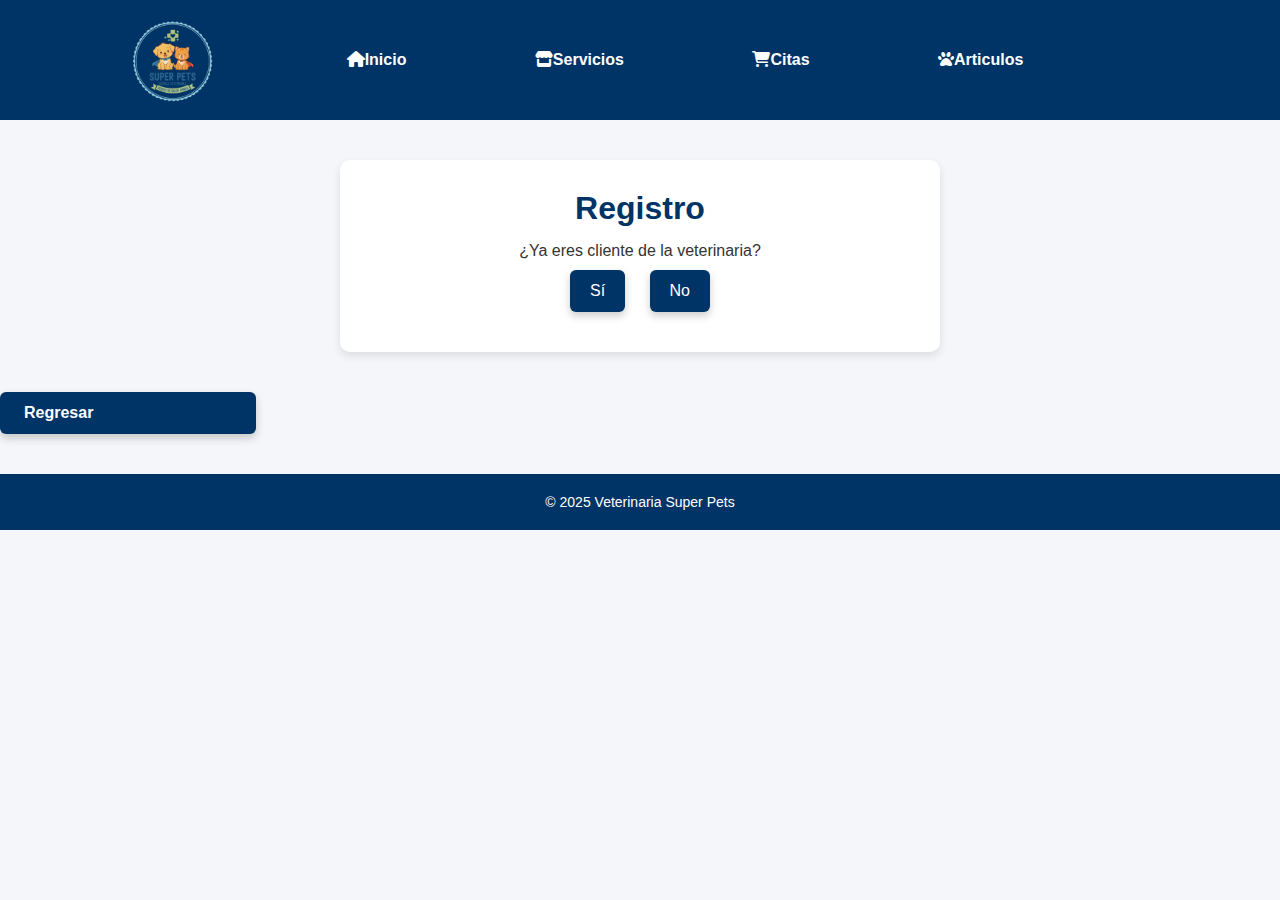
<file: Vista/Paginas html/Registro.html>
<!DOCTYPE html>
<html lang="es">
<head>
  <meta charset="UTF-8">
  <meta name="viewport" content="width=device-width, initial-scale=1.0">
  <title>Registro</title>
  <link rel="stylesheet" href="../CSS/registro.css">
  <link rel="stylesheet" href="https://cdnjs.cloudflare.com/ajax/libs/font-awesome/6.4.0/css/all.min.css">
</head>
<body>

<header class="hero">
   <nav class="navbar">
    <img src="../Imagenes/logo-sf.png" class="logo">
       <a href="../index.html"><i class="fa-solid fa-house"></i>Inicio</a>
      <a href="Servicios.html"><i class="fa-solid fa-store"></i>Servicios</a>
      <a href="Citas.html"><i class="fa-solid fa-cart-shopping"></i>Citas</a>
      <a href="Articulos.html"><i class="fa-solid fa-paw"></i>Articulos</a>   
      <a></a>
  </nav>
</header>

<main class="profile-container">
  <div class="profile-card">
    <h1>Registro</h1>
    <p>¿Ya eres cliente de la veterinaria?</p>

    <a href="form_cliente.html"><button>Sí</button></a>
    <a href="form_nuevo.html"><button>No</button></a>
  </div>
</main>
<div class="regresar">
 <a href="sesion.html">Regresar</a>
</div>
<footer>
  <p>&copy; 2025 Veterinaria Super Pets</p>
</footer>

</body>
</html>
</file>
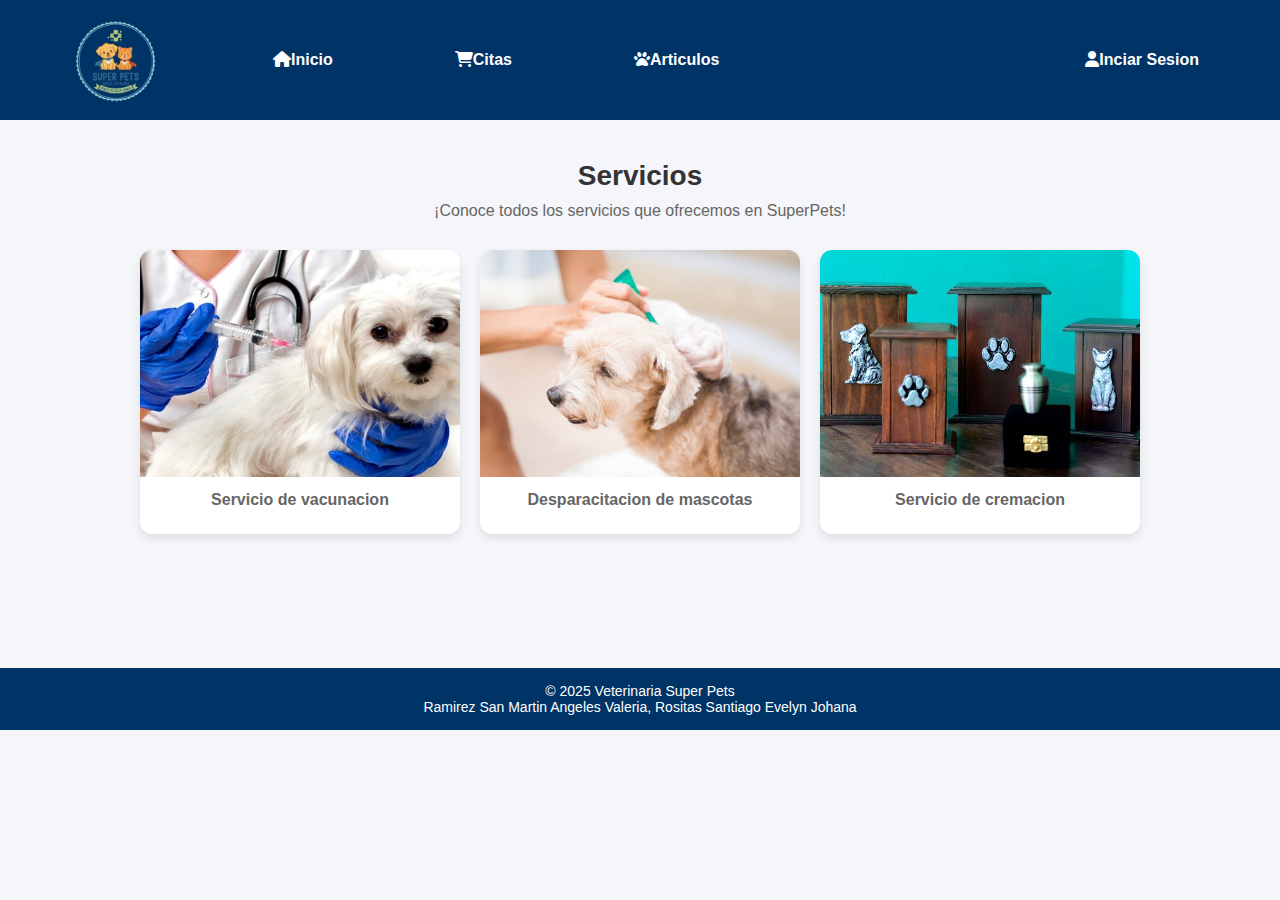
<file: Vista/Paginas html/Servicios.html>
<!DOCTYPE html>
<html lang="es">
<head>
  <meta charset="UTF-8">
  <meta name="viewport" content="width=device-width, initial-scale=1.0">
  <title>Find Your Pet</title>
 <link rel="stylesheet" href="../CSS/BarraNav.css">
 <link rel="stylesheet" href= "https://cdnjs.cloudflare.com/ajax/libs/font-awesome/6.4.0/css/all.min.css">    
</head>
<body>


<header class="hero">
  <nav class="navbar">
    <img src="../Imagenes/logo-sf.png" class="logo">
     <a href="../index.html"><i class="fa-solid fa-house"></i>Inicio</a>
      <a href="Citas.html"><i class="fa-solid fa-cart-shopping"></i>Citas</a>
      <a href="Articulos.html"><i class="fa-solid fa-paw"></i>Articulos</a>   
      <a></a>
      <a></a>
      <a href="sesion.html"><i class="fa-solid fa-user"></i>Inciar Sesion</a>
  </nav>
</header>

<section class="pets">
  <h2>Servicios</h2>
  <p>¡Conoce todos los servicios que ofrecemos en SuperPets!</p>
  <div class="pet-grid">
    <div class="pet-card"><img src="../Imagenes/vacunacion.jpg"><p>Servicio de vacunacion</p></div>
    <div class="pet-card"><img src="../Imagenes/desparasitacion.jpg"><p>Desparacitacion de mascotas</p></div>
     <div class="pet-card"><img src="../Imagenes/cremacion.jpg"><p>Servicio de cremacion</p></div>
    </div>
</section>
<br>
<br>
<br>

<footer>

      <p>&copy; 2025 Veterinaria Super Pets</p>
   <p>Ramirez San Martin Angeles Valeria, Rositas Santiago Evelyn Johana</p>
    
  
</footer>

</body>
</html>
</file>
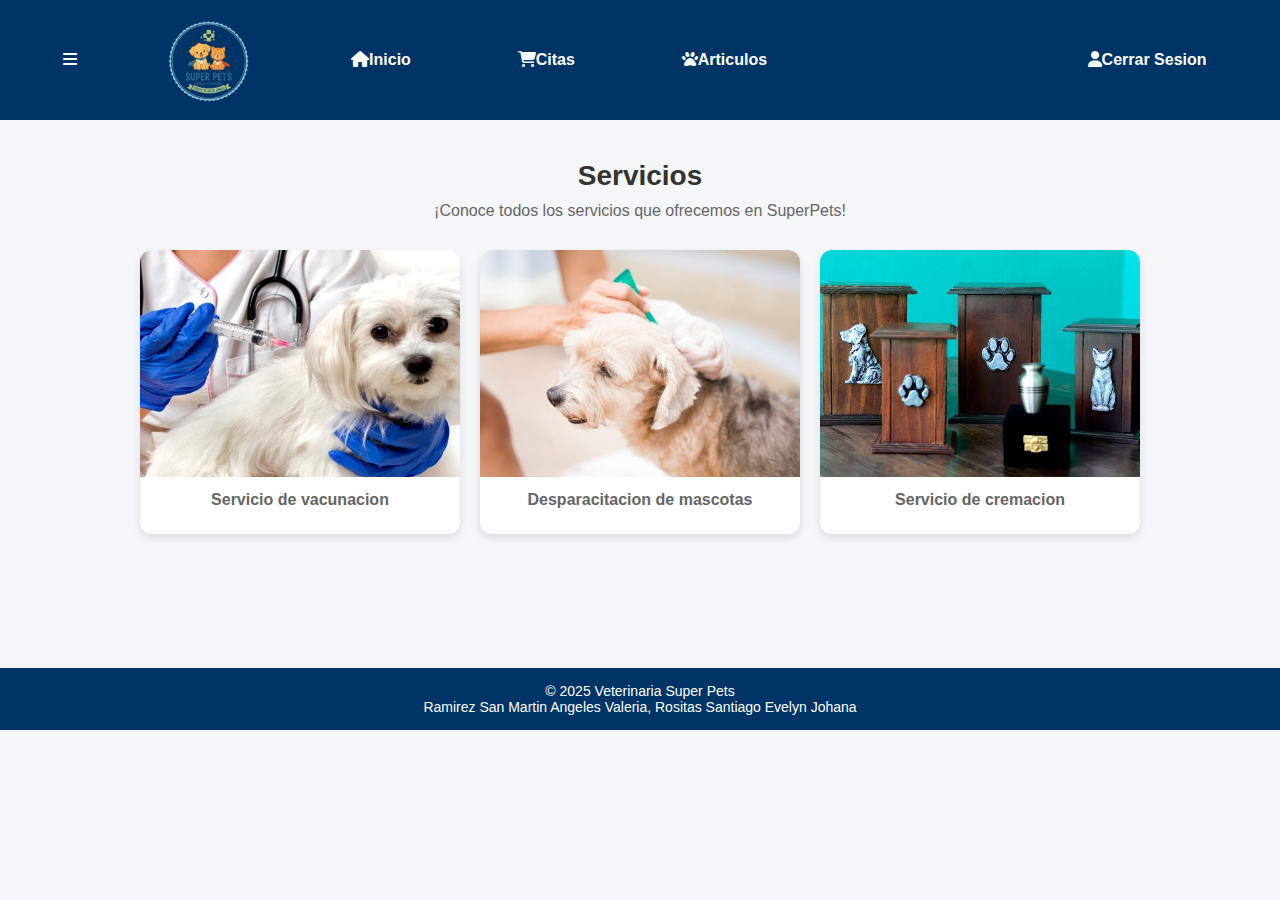
<file: Vista/Paginas html/Servicios_Cliente.html>
<!DOCTYPE html>
<html lang="es">
<head>
  <meta charset="UTF-8">
  <meta name="viewport" content="width=device-width, initial-scale=1.0">
  <title>Find Your Pet</title>
 <link rel="stylesheet" href="../CSS/BarraNav.css">
 <link rel="stylesheet" href= "https://cdnjs.cloudflare.com/ajax/libs/font-awesome/6.4.0/css/all.min.css">    
</head>
<body>


<header class="hero">
  <nav class="navbar">

     <div class="menu-icon" onclick="toggleMenu()">
      <i class="fas fa-bars"></i>
    </div>
   
    <img src="../Imagenes/logo-sf.png" class="logo">

      <a href="../cliente/perfil_cliente.php"><i class="fa-solid fa-house"></i>Inicio</a>
      <a href="../Paginas html/Citas_Cliente.html"><i class="fa-solid fa-cart-shopping"></i>Citas</a>
      <a href="../Paginas html/Articulos_Cliente.html"><i class="fa-solid fa-paw"></i>Articulos</a>   
      <a></a>
      <a></a>
      <a href="../Paginas html/sesion.html"><i class="fa-solid fa-user"></i>Cerrar Sesion</a>
  </nav>
</header>

<section class="pets">
  <h2>Servicios</h2>
  <p>¡Conoce todos los servicios que ofrecemos en SuperPets!</p>
  <div class="pet-grid">
    <div class="pet-card"><img src="../Imagenes/vacunacion.jpg"><p>Servicio de vacunacion</p></div>
    <div class="pet-card"><img src="../Imagenes/desparasitacion.jpg"><p>Desparacitacion de mascotas</p></div>
     <div class="pet-card"><img src="../Imagenes/cremacion.jpg"><p>Servicio de cremacion</p></div>
    </div>
</section>
<br>
<br>
<br>

<footer>

      <p>&copy; 2025 Veterinaria Super Pets</p>
   <p>Ramirez San Martin Angeles Valeria, Rositas Santiago Evelyn Johana</p>
    
  
</footer>

<script>
  function toggleMenu() {
    const menu = document.getElementById('menu');
    menu.classList.toggle('active');
  }
</script>

</body>
</html>
</file>
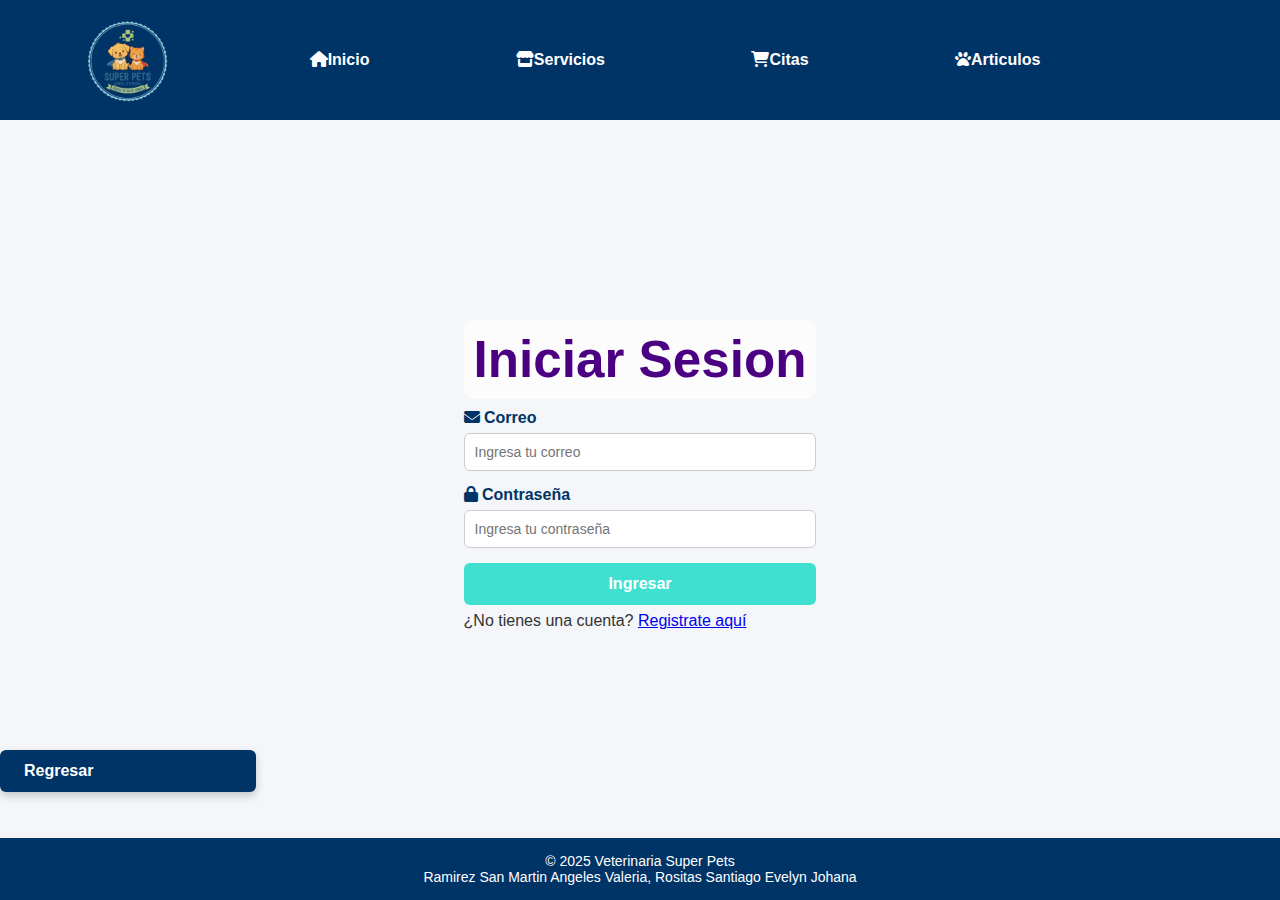
<file: Vista/Paginas html/sesion.html>
<!DOCTYPE html>
<html lang="es">
<head>
  <meta charset="UTF-8">
  <meta name="viewport" content="width=device-width, initial-scale=1.0">
  <title>Iniciar Sesión</title>
   <link rel="stylesheet" href="../CSS/sesion.css">
 <link rel="stylesheet" href= "https://cdnjs.cloudflare.com/ajax/libs/font-awesome/6.4.0/css/all.min.css">    
</head>
<body>



<header class="hero">
   <nav class="navbar">
    <img src="../Imagenes/logo-sf.png" class="logo">
       <a href="../index.html"><i class="fa-solid fa-house"></i>Inicio</a>
      <a href="Servicios.html"><i class="fa-solid fa-store"></i>Servicios</a>
      <a href="Citas.html"><i class="fa-solid fa-cart-shopping"></i>Citas</a>
      <a href="Articulos.html"><i class="fa-solid fa-paw"></i>Articulos</a>   
      <a></a>
  </nav>
</header>

<main class="login-container">
<form method="post" action="../codigos php/sesion.php">
  <h1>Iniciar Sesion</h1>
  <div class="input-group">
    <label for="correo"><i class="fas fa-envelope"></i> Correo</label>
    <input type="email" id="correo" name="correo" placeholder="Ingresa tu correo" required>
  </div>
  <div class="input-group">
    <label for="contrasena"><i class="fas fa-lock"></i> Contraseña</label>
    <input type="password" id="contrasena" name="contrasena" placeholder="Ingresa tu contraseña" required>
  </div>
  <button type="submit" class="btn-login">Ingresar</button>

  <p>¿No tienes una cuenta?   <a href="Registro.html" class="registro">Registrate aquí</a></p>
 
</form>
</main>
<div class="regresar">
 <a href="../index.html">Regresar</a>
</div>

<footer>

      <p>&copy; 2025 Veterinaria Super Pets</p>
   <p>Ramirez San Martin Angeles Valeria, Rositas Santiago Evelyn Johana</p>
    
  
</footer>

</body>
</html>
</file>
<file: Vista/CSS/administrador.css>
body {
  font-family: 'Arial', sans-serif;
  color: #003366;
  margin: 0;
  padding: 0;
}



/* NAVBAR */
.navbar {
  display: flex;
  justify-content: space-between;
  align-items: center;
  padding: 15px 20px;
  background-color: #003366;
  color: white;
  width: 100%;
  top: 0;
  z-index: 1000;
  font-size: 1.5vw;
}

.navbar a {
  color: white;
  text-decoration: none;
  font-weight: bold;
  padding: 8px 12px;
  font-size: 14px;
}



.nav-links {
  display: flex;
  gap: 15px;
  padding: 2%;
}

.nav-links a {
  color: white;
  text-decoration: none;
  font-weight: bold;
}

.logo {
    height: 90px;
}

.nav-links a:hover {
  color: #40E0D0;
}

/* MENU ICON */
.menu-icon {
  display: none;
  font-size: 24px;
  cursor: pointer;
}

/* PERFIL */
.profile-container {
  display: flex;
  justify-content: center;
  margin-top: 30px;
}

.profile-card {
  background-color: white;
  width: 320px;
  padding: 25px;
  text-align: center;
  border-radius: 12px;
  box-shadow: 0 0 12px rgba(0,0,0,0.1);
}

.profile-card img {
  width: 140px;
  height: 140px;
  border-radius: 100%;
}

.edit-btnit {
  display: inline-block;
  margin: 20px;
  padding: 10px 20px;
  background-color: #003366;
  color: white;
  border-radius: 8px;
  font-size: 16px;
  text-decoration: none;
}

.edit-btnit i {
  margin-right: 8px;
}

.regresar a {
  display: inline-block;
  margin-top: 15px;
  text-decoration: none;
  color: #7E4CCB;
  font-weight: bold;
  font-size: 16px;
}

.regresar a:hover {
  color: #5B33A3;
}

/* FOOTER */
footer {
  margin-top: 40px;
  text-align: center;
  padding: 15px;
  background-color: #003366;
  color: white;
}

/* RESPONSIVE */
@media (max-width: 768px) {
  .nav-links {
    display: none;
    flex-direction: column;
    background-color: #003366;
    position: absolute;
    top: 60px;
    left: 0;
    width: 100%;
    padding: 10px;
  }

  .nav-links.active {
    display: flex;
  }

  .menu-icon {
    display: block;
    color: white;
  }
}
</file>
<file: Vista/CSS/agregar.css>
body {
  font-family: 'Arial', sans-serif;
  color: #003366;
  margin: 0;
  padding: 0;
}



/* NAVBAR */
.navbar {
  display: flex;
  justify-content: space-between;
  align-items: center;
  padding: 15px 20px;
  background-color: #003366;
  color: white;
  width: 100%;
  top: 0;
  z-index: 1000;
  font-size: 1.5vw;
}

.navbar a {
  color: white;
  text-decoration: none;
  font-weight: bold;
  padding: 8px 12px;
  font-size: 14px;
}

.hero img {
  width: 7vw;
}

.nav-links {
  display: flex;
  gap: 15px;
  padding: 2%;
}

.nav-links a {
  color: white;
  text-decoration: none;
  font-weight: bold;
}


.nav-links a:hover {
  color: #40E0D0;
}

/* MENU ICON */
.menu-icon {
  display: none;
  font-size: 24px;
  cursor: pointer;
}


/* ================================
   FORMULARIO EMPLEADO
================================ */
.profile-container {
  display: flex;
  justify-content: center;
  align-items: center;
  min-height: 80vh;
}

.profile-card {
  background-color: white;
  width: 430px;
  margin: 45px auto;
  padding: 30px;
  border-radius: 14px;
  box-shadow: 0px 0px 14px rgba(0,0,0,0.18);
  display: flex;
  flex-direction: column;
  border-top: 6px solid #7E4CCB;
}

form {
  display: flex;
  flex-direction: column;
}

label {
  font-weight: bold;
  color: #4A2C70;
  margin-top: 12px;
  font-size: 16px;
}

input, select {
  padding: 12px;
  margin-top: 6px;
  border: 2px solid #C4A6E8;
  border-radius: 8px;
  font-size: 15px;
  transition: 0.2s;
  background-color: #fff;
}

input:focus, select:focus {
  border-color: #7E4CCB;
  outline: none;
}

input[type="submit"], input[type="reset"] {
  margin-top: 20px;
  padding: 14px;
  border: none;
  font-size: 17px;
  border-radius: 10px;
  background-color: #7E4CCB;
  color: white;
  cursor: pointer;
  transition: 0.2s;
}

input[type="submit"]:hover, input[type="reset"]:hover {
  background-color: #5B33A3;
}

.regresar a {
  display: inline-block;
  margin-top: 15px;
  text-decoration: none;
  color: #7E4CCB;
  font-weight: bold;
  font-size: 16px;
}

.regresar a:hover {
  color: #5B33A3;
}

/* ================================
   FOOTER
================================ */
footer {
  margin-top: 40px;
  text-align: center;
  padding: 15px;
  background-color: #003366;
  color: white;
}

/* ================================
   RESPONSIVO
================================ */
@media (max-width: 768px) {
  .nav-links {
    display: none;
    flex-direction: column;
    background-color: #003366;
    position: absolute;
    top: 60px;
    left: 0;
    width: 100%;
    padding: 10px;
  }

  .nav-links.active {
    display: flex;
  }

  .menu-icon {
    display: block;
    color: white;
  }

  .profile-card {
    width: 90%;
  }
}
</file>
<file: Vista/CSS/index.css>
/* Reset básico */
* {
    margin: 0;
    padding: 0;
    box-sizing: border-box;
    font-family: 'Segoe UI', Tahoma, sans-serif;
}

/* Fondo y estructura */
body {
    background-color: #f4f6f9;
    color: #333;
    display: flex;
    flex-direction: column;
    min-height: 100vh;
}

/* Header */
header.hero {
    background: #003366;
    color: #fff;
    padding: 15px 20px;
}
header .navbar {
    display: flex;
    align-items: center;
    justify-content: space-around;
}
header .navbar a {
    color: #fff;
    text-decoration: none;
    font-weight: bold;
    margin: 0 10px;
}
header .navbar a:hover {
    text-decoration: underline;
}
.logo {
    height: 90px;
}
.banner{
  width: 100%;
}

/* ACTION CARDS */
.actions {
  display: flex;
  justify-content: center;
  gap: 20px;
  margin: -50px auto 40px;
}

.action-card {
  background-color: white;
  padding: 20px;
  border-radius: 12px;
  box-shadow: 0 4px 8px rgba(0, 0, 0, 0.1);
  text-align: center;
  width: 180px;
  transition: transform 0.3s ease;
}

.action-card:hover {
  transform: scale(1.05);
}

.action-card i {
  font-size: 32px;
  color: #4B0082;
  margin-bottom: 10px;
}

.action-card p {
  font-weight: bold;
  color: #003366;
}

/* PET GRID */
.pets {
  text-align: center;
  padding: 40px 20px;
}

.pets h2 {
  font-size: 28px;
  margin-bottom: 10px;
  color: #4B0082;
}

.pets p {
  color: #333;
  margin-bottom: 30px;
}

.pet-grid {
  display: grid;
  grid-template-columns: repeat(auto-fit, minmax(180px, 1fr));
  gap: 20px;
  max-width: 1000px;
  margin: auto;
}

.pet-card {
  background-color: white;
  border-radius: 12px;
  overflow: hidden;
  box-shadow: 0 4px 8px rgba(0, 0, 0, 0.1);
  transition: transform 0.3s ease;
}

.pet-card:hover {
  transform: scale(1.03);
}

.pet-card img {
  width: 100%;
  height: 150px;
  object-fit: cover;
}

.pet-card p {
  padding: 10px;
  font-weight: bold;
  color: #003366;
}

/* FOOTER */
footer {
  background-color: #003366;
  color: white;
  text-align: center;
  padding: 15px;
  margin-top: 30px;
  font-size: 14px;
}

/* Responsive: mostrar hamburguesa y ocultar links */
@media (max-width: 768px) {
  .nav-links {
    display: none;
    flex-direction: column;
    background-color: #f8f8f8;
    position: absolute;
    top: 60px;
    right: 20px;
    padding: 10px;
    border: 1px solid #ccc;
  }

  .nav-links.show {
    display: flex;
  }

  .hamburger {
    display: block;
    font-size: 24px;
    cursor: pointer;
  }
}
</file>
<file: Vista/CSS/BarraNav.css>
/* Reset básico */
* {
    margin: 0;
    padding: 0;
    box-sizing: border-box;
    font-family: 'Segoe UI', Tahoma, sans-serif;
}

/* Fondo y estructura */
body {
    background-color: #f4f6f9;
    color: #333;
    display: flex;
    flex-direction: column;
    min-height: 100vh;
}

/* Header */
header.hero {
    background: #003366;
    color: #fff;
    padding: 15px 20px;
}
header .navbar {
    display: flex;
    align-items: center;
    justify-content: space-around;
}
header .navbar a {
    color: #fff;
    text-decoration: none;
    font-weight: bold;
    margin: 0 10px;
}
header .navbar a:hover {
    text-decoration: underline;
}
.logo {
    height: 90px;
}

/* Contenedor principal */
.profile-container {
  display: flex;
  justify-content: center;
  align-items: center;
  padding: 40px 20px;
}

/* Tarjeta del formulario */
.profile-card {
  background-color: white;
  padding: 30px;
  border-radius: 10px;
  box-shadow: 0 4px 8px rgba(0,0,0,0.1);
  width: 100%;
  max-width: 600px;
}

/* Formulario */
form {
  display: flex;
  flex-direction: column;
}

form label {
  margin-top: 15px;
  margin-bottom: 5px;
  font-weight: bold;
  color: #490082;
}

form input[type="text"],
form input[type="email"],
form input[type="date"] {
  padding: 10px;
  border: 1px solid #ccc;
  border-radius: 5px;
  font-size: 14px;
  width: 100%;
}

/* Botones */
.form-buttons {
  display: flex;
  justify-content: space-between;
  margin-top: 20px;
}

input[type="submit"],
input[type="reset"] {
  padding: 12px 20px;
  border: none;
  border-radius: 5px;
  font-weight: bold;
  color: white;
  cursor: pointer;
  font-size: 14px;
  width: 48%;
}

input[type="submit"] {
  margin-left: 26%;
  margin-top: 5%;
  background-color: #003386;
}

input[type="submit"]:hover {
  background-color: #40E0D0;
}

input[type="reset"] {
  margin-left: 26%;
  background-color: #ff4d4d;
}

input[type="reset"]:hover {
  background-color: #e60000;
}

/* Enlace regresar */
.regresar {
  margin-top: 20px;
  text-align: center;
}

.regresar a {
  color: #003386;
  text-decoration: none;
  font-size: 14px;
}

.regresar a:hover {
  color: #40E0D0;
}


/* Sección de servicios */
.pets {
  text-align: center;
  padding: 40px 20px;
}

.pets h2 {
  font-size: 28px;
  margin-bottom: 10px;
}

.pets p {
  color: #666;
  margin-bottom: 30px;
}

.pet-grid {
  display: grid;
  grid-template-columns: repeat(auto-fit, minmax(180px, 1fr));
  gap: 20px;
  max-width: 1000px;
  margin: auto;
}

.pet-card {
  background-color: white;
  border-radius: 12px;
  overflow: hidden;
  box-shadow: 0 4px 8px rgba(0,0,0,0.1);
}

.pet-card img {
  width: 100%;
  height: 80%;
  object-fit: cover;
}

.pet-card p {
  padding: 10px;
  font-weight: bold;
}

/* Botón Agendar Cita */
.agendar-cita {
  text-align: center;
  margin-top: 30px;
  text-decoration: none;
}

.agendar, 
.editar, 
.cancelar, 
.consultar {
  display: inline-block;
  background:#003366;
  color: white;
  padding: 14px 24px;
  font-size: 16px;
  font-weight: bold;
  border-radius: 8px;
  text-decoration: none;
  transition: transform 0.3s ease, box-shadow 0.3s ease;
  box-shadow: 0 4px 8px rgba(0,0,0,0.2);
}

.agendar i, 
.editar i, 
.cancelar i, 
.consultar i {
  margin-right: 8px;
  margin-left: 8px;
}

.agendar:hover, 
.editar:hover, 
.cancelar:hover, 
.consultar:hover {
  transform: scale(1.05);
  box-shadow: 0 6px 12px rgba(0,0,0,0.3);
}

/* Footer */
footer {
  background-color: #003366;
  color: white;
  text-align: center;
  padding: 15px;
  margin-top: 40px;
  font-size: 14px;
}
/* Responsivo */
@media (max-width: 600px) {
  .profile-card {
    padding: 20px;
  }

  .form-buttons {
    flex-direction: column;
    gap: 10px;
  }

  input[type="submit"],
  input[type="reset"] {
    width: 100%;
  }

  .nav-links {
    display: none;
    flex-direction: column;
    background-color: #003366;
    position: absolute;
    top: 60px;
    left: 0;
    width: 100%;
    padding: 10px;
  }

  .nav-links.active {
    display: flex;
  }

  .menu-icon {
    display: block;
    color: white;
  }
}
</file>
<file: Vista/CSS/registro.css>
/* --- Reset general --- */
* {
  margin: 0;
  padding: 0;
  box-sizing: border-box;
  font-family: 'Segoe UI', Tahoma, sans-serif;
}

body {
  background-color: #f4f6f9;
  color: #333;
  display: flex;
  flex-direction: column;
  min-height: 100vh;
}

/* --- Navbar --- */
.hero {
  background: #003366;
  padding: 15px 0;
}

.navbar {
  display: flex;
  align-items: center;
  justify-content: space-around;
  width: 90%;
  margin: auto;
}

.navbar .logo {
  height: 90px;
}

.navbar a {
  color: white;
  text-decoration: none;
  font-weight: bold;
  transition: 0.3s;
}

.navbar a:hover {
  text-decoration: underline;
}

/* --- Contenedor principal --- */
.profile-container {
  display: flex;
  justify-content: center;
  align-items: center;
  padding: 40px 20px;
}

.profile-card {
  background: white;
  padding: 30px;
  width: 100%;
  max-width: 600px;
  border-radius: 10px;
  box-shadow: 0 4px 8px rgba(0,0,0,0.1);
  text-align: center;
}

.profile-card h1,
.profile-card h2 {
  margin-bottom: 15px;
  color: #003366;
}

/* --- Botones de la primera página --- */
.profile-card button {
  background: #003366;
  color: white;
  padding: 12px 20px;
  border: none;
  border-radius: 6px;
  cursor: pointer;
  font-size: 16px;
  margin: 10px;
  transition: 0.3s;
  box-shadow: 0 4px 8px rgba(0,0,0,0.2);
}

.profile-card button:hover {
  background: #40E0D0;
  transform: scale(1.05);
}

/* --- Formularios --- */
form {
  display: flex;
  flex-direction: column;
  gap: 12px;
  margin-top: 10px;
}

label {
  text-align: left;
  font-weight: bold;
  color: #490082;
}

input {
  padding: 10px;
  border-radius: 6px;
  border: 1px solid #ccc;
  transition: 0.2s;
}

input:focus {
  border-color: #003366;
  outline: none;
}


/* Botón Regresar */
.regresar {
  display: inline-block;
  background-color: #003366; /* Azul oscuro */
  color: white;
  padding: 12px 24px;
  border-radius: 6px;
  text-decoration: none;
  font-weight: bold;
  font-size: 16px;
  transition: 0.3s ease;
  box-shadow: 0 4px 8px rgba(0,0,0,0.2);
  width: 20%;
}
.regresar a{
    color: white;
    text-decoration: none;
}

.regresar:hover {
  background-color: #40E0D0; /* Turquesa al pasar el mouse */
  color:white;
  transform: scale(1.05);
}


/* Botón de los formularios */
form button {
  background: #003366;
  color: white;
  padding: 12px;
  border: none;
  border-radius: 6px;
  cursor: pointer;
  font-size: 16px;
  transition: 0.3s;
}

form button:hover {
  background: #40E0D0;
}

/* --- Footer --- */
footer {
  margin-top: 40px;
  padding: 20px;
  background: #003366;
  color: white;
  text-align: center;
  font-size: 14px;
}

/* --- Responsive --- */
@media (max-width: 600px) {
  .profile-card {
    width: 90%;
    padding: 20px;
  }

  .navbar {
    flex-wrap: wrap;
    justify-content: center;
  }

  .navbar a {
    font-size: 14px;
  }
}
</file>
<file: Vista/CSS/sesion.css>
/* Reset básico */
* {
    margin: 0;
    padding: 0;
    box-sizing: border-box;
    font-family: 'Segoe UI', Tahoma, sans-serif;
}

/* Fondo y estructura */
body {
    background-color: #f4f6f9;
    color: #333;
    display: flex;
    flex-direction: column;
    min-height: 100vh;
}

/* Header */
header.hero {
    background: #003366;
    color: #fff;
    padding: 15px 20px;
}
header .navbar {
    display: flex;
    align-items: center;
    justify-content: space-around;
}
header .navbar a {
    color: #fff;
    text-decoration: none;
    font-weight: bold;
    margin: 0 10px;
}
header .navbar a:hover {
    text-decoration: underline;
}
.logo {
    height: 90px;
}

.login-container h1 {
  font-size: 4vw;
  color: #4B0082; 
  font-family: 'Franklin Gothic Medium', 'Arial Narrow', Arial, sans-serif;
  background-color: rgba(255, 255, 255, 0.7);
  padding: 10px;
  border-radius: 10px;
  display: inline-block;
  margin-bottom: 3%;
}

/* Contenedor Login */
.login-container {
  display: flex;
  justify-content: center;
  align-items: center;
  height: 70vh;
  padding-top: 80px;
}

.login-card {
  background-color: #fff;
  padding: 30px 25px;
  border-radius: 12px;
  box-shadow: 0 6px 12px rgba(0,0,0,0.1);
  width: 350px;
  text-align: center;
}

.login-card h2 {
  color: #003366;
  margin-bottom: 20px;
  font-size: 24px;
}

.input-group {
  text-align: left;
  margin-bottom: 15px;
}

.input-group label {
  display: block;
  font-weight: 600;
  margin-bottom: 6px;
  color: #003366;
}

.input-group input {
  width: 100%;
  padding: 10px;
  border: 1px solid #ccc;
  border-radius: 6px;
  font-size: 14px;
}

.btn-login {
  width: 100%;
  padding: 12px;
  background-color: #40E0D0;
  color: white;
  border: none;
  border-radius: 6px;
  font-weight: bold;
  font-size: 16px;
  cursor: pointer;
  transition: background-color 0.3s ease;
}

.btn-login:hover {
  background-color: #003366;
}


.register-text {
  margin-top: 15px;
  font-size: 14px;
  text-align: center;
}

.register-text a {
  color: #490082;
  font-weight: bold;
  text-decoration: none;
  margin-left: 5px;
}

.register-text a:hover {
  color: #40E0D0;
}

.login-container p {
 margin-top: 2%;
  font-family: 'Franklin Gothic Medium', 'Arial Narrow', Arial, sans-serif;
}

/* Botón Regresar */
.regresar {
  display: inline-block;
  background-color: #003366; /* Azul oscuro */
  color: white;
  padding: 12px 24px;
  border-radius: 6px;
  text-decoration: none;
  font-weight: bold;
  font-size: 16px;
  transition: 0.3s ease;
  box-shadow: 0 4px 8px rgba(0,0,0,0.2);
  width: 20%;
}
.regresar a{
    color: white;
    text-decoration: none;
}

.regresar:hover {
  background-color: #40E0D0; /* Turquesa al pasar el mouse */
  color:white;
  transform: scale(1.05);
}

/* Footer */
footer {
  background-color: #003366;
  color: white;
  text-align: center;
  padding: 15px;
  font-size: 14px;
  position: fixed;
  bottom: 0;
  width: 100%;
}

/* ================= Responsivo ================= */
@media (max-width: 768px) {
  .login-card {
    width: 90%;
    padding: 20px;
  }

  .login-container h1 {
    font-size: 6vw;
  }

  .navbar a {
    font-size: 12px;
    padding: 6px 8px;
  }

  .logo {
    width: 80px;
  }
}

@media (max-width: 480px){
  .login-card {
    width: 95%;
    padding: 15px;
  }

  .login-container h1 {
    font-size: 8vw;
  }

  .btn-login {
    font-size: 14px;
    padding: 10px;
  }

  .navbar {
    flex-direction: column;
    align-items: flex-start;
  }

  .navbar a {
    display: block;
    width: 100%;
    text-align: left;
    padding: 10px;
  }
}
</file>
